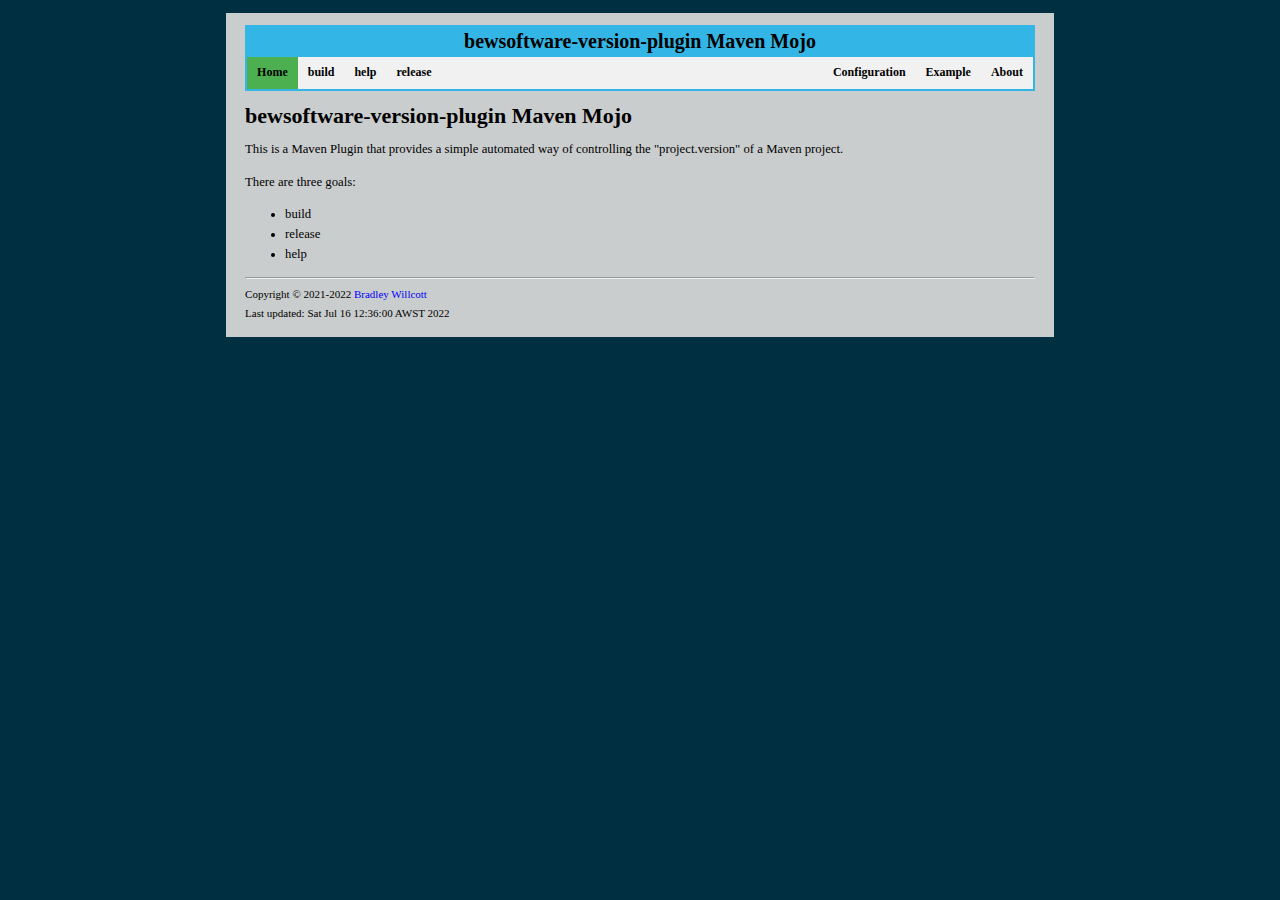
<file: docs/index.html>
<!DOCTYPE html>
<!--
Generated by 
version: 2.0.1
on Sat Jul 16 12:36:00 AWST 2022
-->
<html lang="en-us" id="top">
    <head>
        <title>bewsoftware-version-plugin Maven Mojo</title>
        <meta charset="UTF-8">
        <meta name="viewport" content="width=device-width, initial-scale=1.0">
        <base href="">
        <link rel="stylesheet" type="text/css" href="css/darkstyle_1.css">
        <link rel="stylesheet" type="text/css" href="css/navbar.css">
        <link rel="icon" type="image/png" href="etc/markdown16.png">
    </head>
    <body>
        <article>
            <header>
                <p>bewsoftware-version-plugin Maven Mojo</p>
                
<div id="navbar">
<ul>
<li class="active"><a href="#">Home</a></li>
<li><a href="Build.html">build</a></li>
<li><a href="Help.html">help</a></li>
<li><a href="Release.html">release</a></li>
<li class="right"><a href="About.html">About</a>
<ul>
<li><a href="LICENSE.html">License</a></li></ul></li>
<li class="right"><a href="Example.html">Example</a></li>
<li class="right"><a href="Configuration.html">Configuration</a></li>
</ul>

</div>

            </header>
            <h1>bewsoftware-version-plugin Maven Mojo</h1>

<p>This is a Maven Plugin that provides a simple automated way of controlling the 
"project.version" of a Maven project.</p>

<p>There are three goals:</p>

<ul>
<li>build</li>
<li>release</li>
<li>help</li>
</ul>

            <footer id="bottom">
                <hr>
                Copyright © 2021-2022 <a href="mailto:bw.opensource@yahoo.com">Bradley Willcott</a><br>
                Last updated: Sat Jul 16 12:36:00 AWST 2022
            </footer>
        </article>
    </body>
</html>
</file>
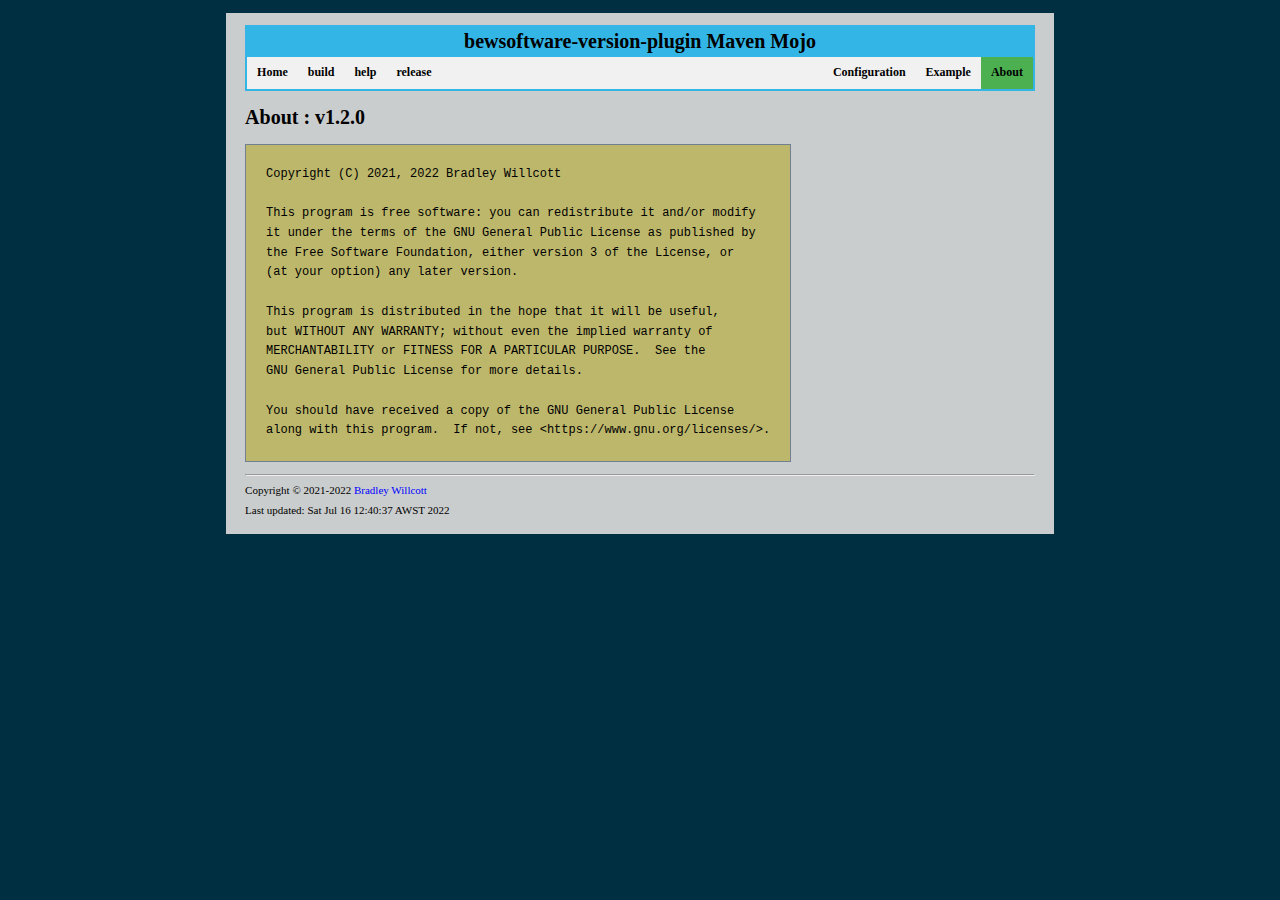
<file: docs/About.html>
<!DOCTYPE html>
<!--
Generated by 
version: 2.0.1
on Sat Jul 16 12:40:37 AWST 2022
-->
<html lang="en-us" id="top">
    <head>
        <title>bewsoftware-version-plugin Maven Mojo | About</title>
        <meta charset="UTF-8">
        <meta name="viewport" content="width=device-width, initial-scale=1.0">
        <base href="">
        <link rel="stylesheet" type="text/css" href="css/darkstyle_1.css">
        <link rel="stylesheet" type="text/css" href="css/navbar.css">
        <link rel="icon" type="image/png" href="etc/markdown16.png">
    </head>
    <body>
        <article>
            <header>
                <p>bewsoftware-version-plugin Maven Mojo</p>
                
<div id="navbar">
<ul>
<li><a href="index.html">Home</a></li>
<li><a href="Build.html">build</a></li>
<li><a href="Help.html">help</a></li>
<li><a href="Release.html">release</a></li>
<li class="right active"><a href="#">About</a>
<ul>
<li><a href="LICENSE.html">License</a></li></ul></li>
<li class="right"><a href="Example.html">Example</a></li>
<li class="right"><a href="Configuration.html">Configuration</a></li>
</ul>

</div>

            </header>
            <h2>About : v1.2.0</h2>

<pre>
    <code>
Copyright (C) 2021, 2022 Bradley Willcott

This program is free software: you can redistribute it and/or modify
it under the terms of the GNU General Public License as published by
the Free Software Foundation, either version 3 of the License, or
(at your option) any later version.

This program is distributed in the hope that it will be useful,
but WITHOUT ANY WARRANTY; without even the implied warranty of
MERCHANTABILITY or FITNESS FOR A PARTICULAR PURPOSE.  See the
GNU General Public License for more details.

You should have received a copy of the GNU General Public License
along with this program.  If not, see &lt;https://www.gnu.org/licenses/&gt;.
    </code>
</pre>

            <footer id="bottom">
                <hr>
                Copyright © 2021-2022 <a href="mailto:bw.opensource@yahoo.com">Bradley Willcott</a><br>
                Last updated: Sat Jul 16 12:40:37 AWST 2022
            </footer>
        </article>
    </body>
</html>
</file>
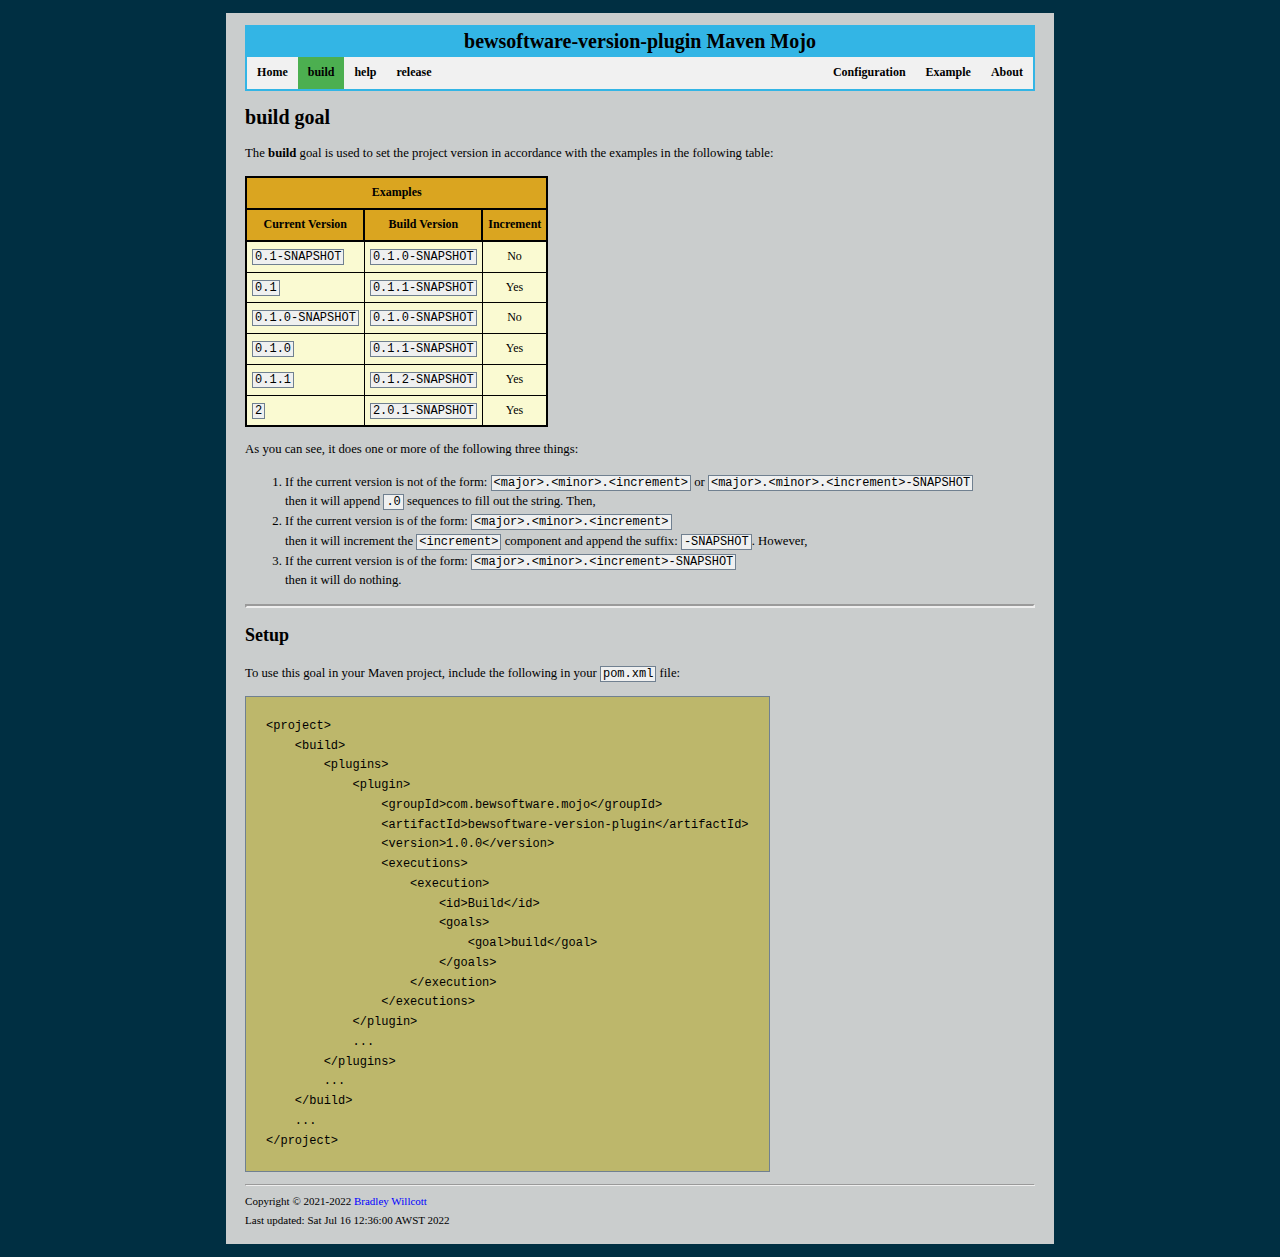
<file: docs/Build.html>
<!DOCTYPE html>
<!--
Generated by 
version: 2.0.1
on Sat Jul 16 12:36:00 AWST 2022
-->
<html lang="en-us" id="top">
    <head>
        <title>bewsoftware-version-plugin Maven Mojo | build</title>
        <meta charset="UTF-8">
        <meta name="viewport" content="width=device-width, initial-scale=1.0">
        <base href="">
        <link rel="stylesheet" type="text/css" href="css/darkstyle_1.css">
        <link rel="stylesheet" type="text/css" href="css/navbar.css">
        <link rel="icon" type="image/png" href="etc/markdown16.png">
    </head>
    <body>
        <article>
            <header>
                <p>bewsoftware-version-plugin Maven Mojo</p>
                
<div id="navbar">
<ul>
<li><a href="index.html">Home</a></li>
<li class="active"><a href="#">build</a></li>
<li><a href="Help.html">help</a></li>
<li><a href="Release.html">release</a></li>
<li class="right"><a href="About.html">About</a>
<ul>
<li><a href="LICENSE.html">License</a></li></ul></li>
<li class="right"><a href="Example.html">Example</a></li>
<li class="right"><a href="Configuration.html">Configuration</a></li>
</ul>

</div>

            </header>
            <h2>build goal</h2>

<p>The <strong>build</strong> goal is used to set the project version in accordance with the examples
in the following table:</p>

<table style="border: 2px solid black;border-collapse: collapse;padding: 5px">
  <caption style="border-left: 2px solid black;border-top: 2px solid black;border-right: 2px solid black;padding: 5px">
<strong>Examples</strong>
  </caption>
  <thead>
    <tr>
      <th style="border: 2px solid black;padding: 5px;">
Current Version
      </th>
      <th style="border: 2px solid black;padding: 5px;">
Build Version
      </th>
      <th style="border: 2px solid black;padding: 5px;text-align: center">
Increment
      </th>
    </tr>
  </thead>
  <tbody>
    <tr>
      <td style="border: 1px solid black;padding: 5px;">
<code>0.1-SNAPSHOT</code>
      </td>
      <td style="border: 1px solid black;padding: 5px;">
<code>0.1.0-SNAPSHOT</code>
      </td>
      <td style="border: 1px solid black;padding: 5px;text-align: center">
No
      </td>
    </tr>
    <tr>
      <td style="border: 1px solid black;padding: 5px;">
<code>0.1</code>
      </td>
      <td style="border: 1px solid black;padding: 5px;">
<code>0.1.1-SNAPSHOT</code>
      </td>
      <td style="border: 1px solid black;padding: 5px;text-align: center">
Yes
      </td>
    </tr>
    <tr>
      <td style="border: 1px solid black;padding: 5px;">
<code>0.1.0-SNAPSHOT</code>
      </td>
      <td style="border: 1px solid black;padding: 5px;">
<code>0.1.0-SNAPSHOT</code>
      </td>
      <td style="border: 1px solid black;padding: 5px;text-align: center">
No
      </td>
    </tr>
    <tr>
      <td style="border: 1px solid black;padding: 5px;">
<code>0.1.0</code>
      </td>
      <td style="border: 1px solid black;padding: 5px;">
<code>0.1.1-SNAPSHOT</code>
      </td>
      <td style="border: 1px solid black;padding: 5px;text-align: center">
Yes
      </td>
    </tr>
    <tr>
      <td style="border: 1px solid black;padding: 5px;">
<code>0.1.1</code>
      </td>
      <td style="border: 1px solid black;padding: 5px;">
<code>0.1.2-SNAPSHOT</code>
      </td>
      <td style="border: 1px solid black;padding: 5px;text-align: center">
Yes
      </td>
    </tr>
    <tr>
      <td style="border: 1px solid black;padding: 5px;">
<code>2</code>
      </td>
      <td style="border: 1px solid black;padding: 5px;">
<code>2.0.1-SNAPSHOT</code>
      </td>
      <td style="border: 1px solid black;padding: 5px;text-align: center">
Yes
      </td>
    </tr>
  </tbody>
</table>


<p>As you can see, it does one or more of the following three things:</p>

<ol>
<li>If the current version is not of the form: <code>&lt;major&gt;.&lt;minor&gt;.&lt;increment&gt;</code> or
<code>&lt;major&gt;.&lt;minor&gt;.&lt;increment&gt;-SNAPSHOT</code> <br>
then it will append <code>.0</code> sequences to fill out the string.  Then,</li>
<li>If the current version is of the form: <code>&lt;major&gt;.&lt;minor&gt;.&lt;increment&gt;</code> <br>
then it will increment the <code>&lt;increment&gt;</code> component and append the suffix: 
<code>-SNAPSHOT</code>.  However,</li>
<li>If the current version is of the form: <code>&lt;major&gt;.&lt;minor&gt;.&lt;increment&gt;-SNAPSHOT</code> <br>
then it will do nothing.</li>
</ol>

<hr class="thick">

<h3>Setup</h3>

<p>To use this goal in your Maven project, include the following in your <code>pom.xml</code> file:</p>

<pre>
    <code>
&lt;project&gt;
    &lt;build&gt;
        &lt;plugins&gt;
            &lt;plugin&gt;                    
                &lt;groupId&gt;com.bewsoftware.mojo&lt;/groupId&gt;
                &lt;artifactId&gt;bewsoftware-version-plugin&lt;/artifactId&gt;
                &lt;version&gt;1.0.0&lt;/version&gt;
                &lt;executions&gt;
                    &lt;execution&gt;
                        &lt;id&gt;Build&lt;/id&gt;
                        &lt;goals&gt;
                            &lt;goal&gt;build&lt;/goal&gt;
                        &lt;/goals&gt;
                    &lt;/execution&gt;
                &lt;/executions&gt;
            &lt;/plugin&gt;
            ...
        &lt;/plugins&gt;
        ...
    &lt;/build&gt;
    ...
&lt;/project&gt;
    </code>
</pre>

            <footer id="bottom">
                <hr>
                Copyright © 2021-2022 <a href="mailto:bw.opensource@yahoo.com">Bradley Willcott</a><br>
                Last updated: Sat Jul 16 12:36:00 AWST 2022
            </footer>
        </article>
    </body>
</html>
</file>
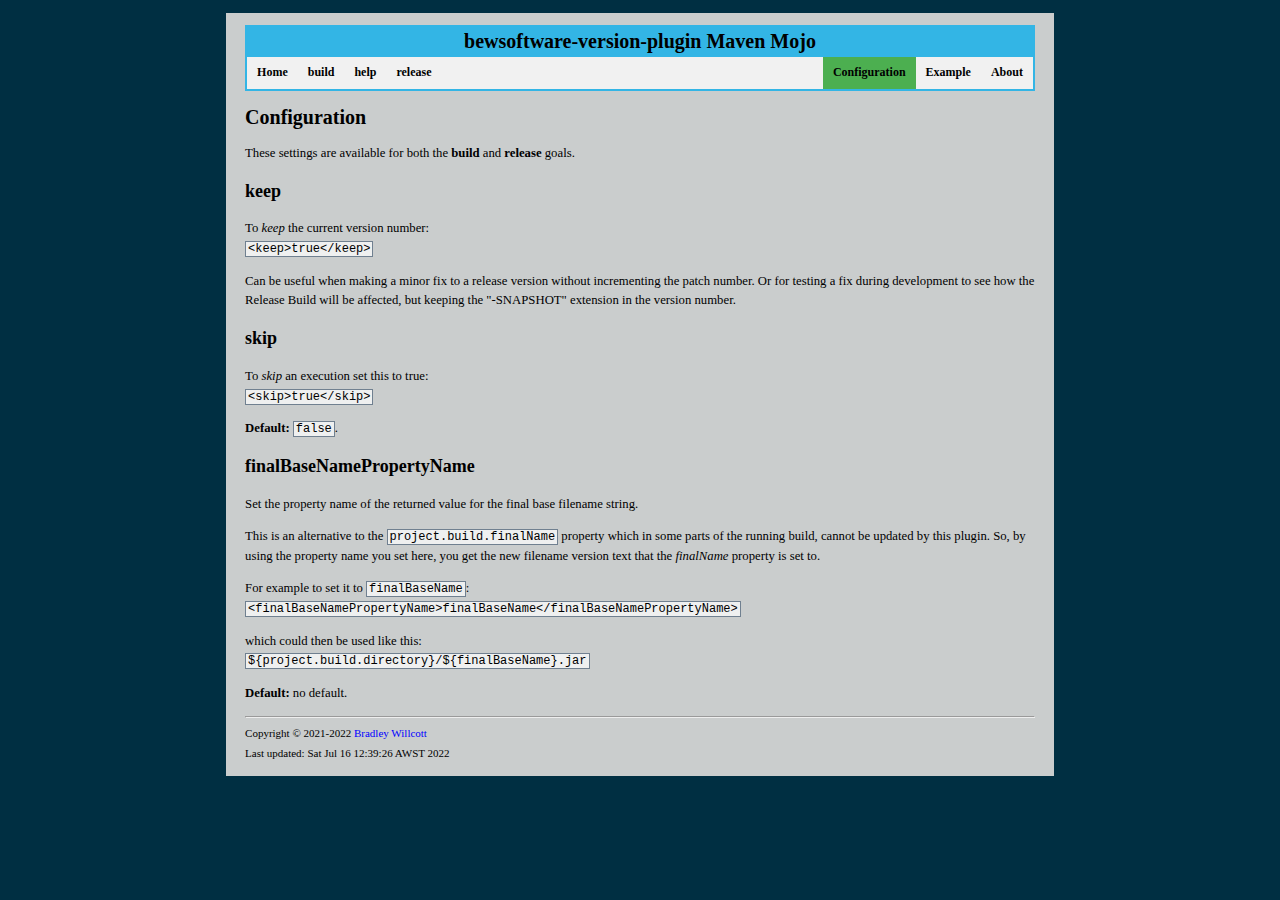
<file: docs/Configuration.html>
<!DOCTYPE html>
<!--
Generated by 
version: 2.0.1
on Sat Jul 16 12:39:26 AWST 2022
-->
<html lang="en-us" id="top">
    <head>
        <title>bewsoftware-version-plugin Maven Mojo | Configuration</title>
        <meta charset="UTF-8">
        <meta name="viewport" content="width=device-width, initial-scale=1.0">
        <base href="">
        <link rel="stylesheet" type="text/css" href="css/darkstyle_1.css">
        <link rel="stylesheet" type="text/css" href="css/navbar.css">
        <link rel="icon" type="image/png" href="etc/markdown16.png">
    </head>
    <body>
        <article>
            <header>
                <p>bewsoftware-version-plugin Maven Mojo</p>
                
<div id="navbar">
<ul>
<li><a href="index.html">Home</a></li>
<li><a href="Build.html">build</a></li>
<li><a href="Help.html">help</a></li>
<li><a href="Release.html">release</a></li>
<li class="right"><a href="About.html">About</a>
<ul>
<li><a href="LICENSE.html">License</a></li></ul></li>
<li class="right"><a href="Example.html">Example</a></li>
<li class="right active"><a href="#">Configuration</a></li>
</ul>

</div>

            </header>
            <h2>Configuration</h2>

<p>These settings are available for both the <strong>build</strong> and <strong>release</strong> goals.</p>

<h3>keep</h3>

<p>To <i>keep</i> the current version number: <br>
<code>&lt;keep&gt;true&lt;/keep&gt;</code></p>

<p>Can be useful when making a minor fix to a release version without incrementing
the patch number. Or for testing a fix during development to see how the
Release Build will be affected, but keeping the "-SNAPSHOT" extension in
the version number.</p>

<h3>skip</h3>

<p>To <i>skip</i> an execution set this to true: <br>
<code>&lt;skip&gt;true&lt;/skip&gt;</code></p>

<p><strong>Default:</strong> <code>false</code>.</p>

<h3>finalBaseNamePropertyName</h3>

<p>Set the property name of the returned value for the final base filename string.</p>

<p>This is an alternative to the <code>project.build.finalName</code> property which in some 
parts of the running build, cannot be updated by this plugin.  So, by using the 
property name you set here, you get the new filename version text that the 
<i>finalName</i> property is set to.</p>

<p>For example to set it to <code>finalBaseName</code>: <br>
<code>&lt;finalBaseNamePropertyName&gt;finalBaseName&lt;/finalBaseNamePropertyName&gt;</code></p>

<p>which could then be used like this: <br>
<code>${project.build.directory}/${finalBaseName}.jar</code></p>

<p><strong>Default:</strong> no default.</p>

            <footer id="bottom">
                <hr>
                Copyright © 2021-2022 <a href="mailto:bw.opensource@yahoo.com">Bradley Willcott</a><br>
                Last updated: Sat Jul 16 12:39:26 AWST 2022
            </footer>
        </article>
    </body>
</html>
</file>
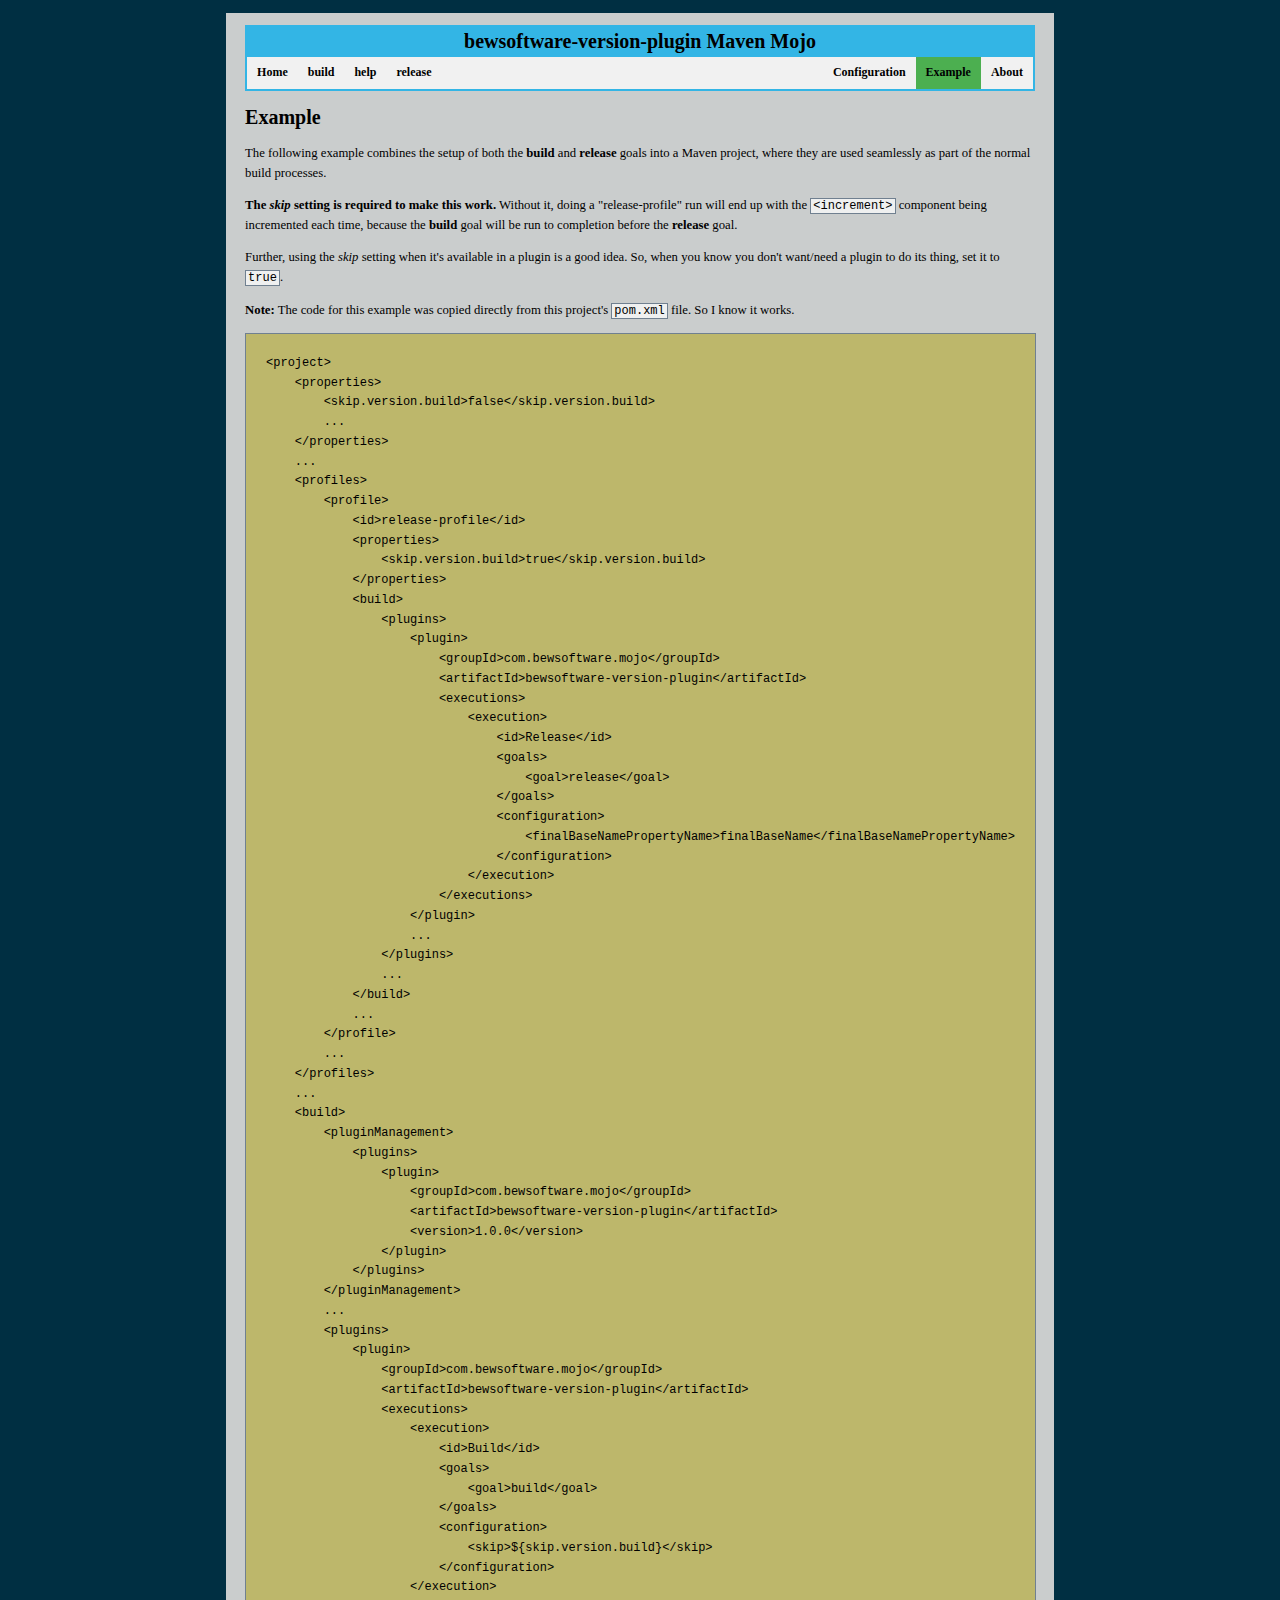
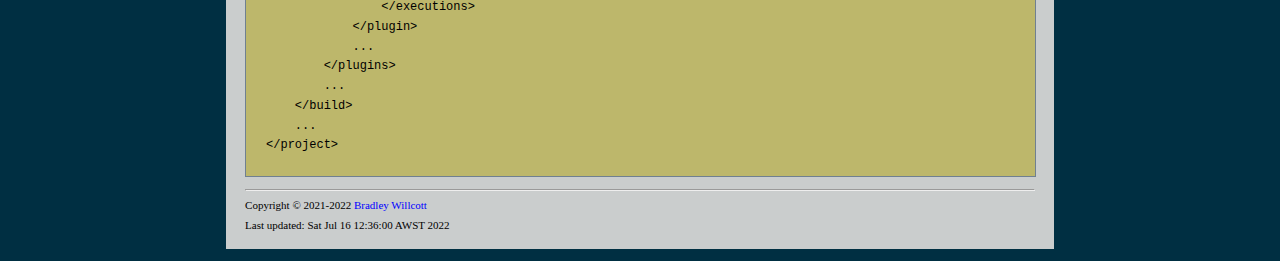
<file: docs/Example.html>
<!DOCTYPE html>
<!--
Generated by 
version: 2.0.1
on Sat Jul 16 12:36:00 AWST 2022
-->
<html lang="en-us" id="top">
    <head>
        <title>bewsoftware-version-plugin Maven Mojo | Example</title>
        <meta charset="UTF-8">
        <meta name="viewport" content="width=device-width, initial-scale=1.0">
        <base href="">
        <link rel="stylesheet" type="text/css" href="css/darkstyle_1.css">
        <link rel="stylesheet" type="text/css" href="css/navbar.css">
        <link rel="icon" type="image/png" href="etc/markdown16.png">
    </head>
    <body>
        <article>
            <header>
                <p>bewsoftware-version-plugin Maven Mojo</p>
                
<div id="navbar">
<ul>
<li><a href="index.html">Home</a></li>
<li><a href="Build.html">build</a></li>
<li><a href="Help.html">help</a></li>
<li><a href="Release.html">release</a></li>
<li class="right"><a href="About.html">About</a>
<ul>
<li><a href="LICENSE.html">License</a></li></ul></li>
<li class="right active"><a href="#">Example</a></li>
<li class="right"><a href="Configuration.html">Configuration</a></li>
</ul>

</div>

            </header>
            <h2>Example</h2>

<p>The following example combines the setup of both the <strong>build</strong> and <strong>release</strong> goals
into a Maven project, where they are used seamlessly as part of the normal build processes.</p>

<p><strong>The <i>skip</i> setting is required to make this work.</strong>  Without it, doing a "release-profile"
run will end up with the <code>&lt;increment&gt;</code> component being incremented each time,
because the <strong>build</strong> goal will be run to completion before the <strong>release</strong> goal.</p>

<p>Further, using the <i>skip</i> setting when it's available in a plugin is a good idea.
So, when you know you don't want/need a plugin to do its thing, set it to <code>true</code>.</p>

<p><strong>Note:</strong> The code for this example was copied directly from this project's <code>pom.xml</code> 
file.  So I know it works.</p>

<pre>
    <code>
&lt;project&gt;
    &lt;properties&gt;
        &lt;skip.version.build&gt;false&lt;/skip.version.build&gt;
        ...
    &lt;/properties&gt;
    ...
    &lt;profiles&gt;
        &lt;profile&gt;
            &lt;id&gt;release-profile&lt;/id&gt;
            &lt;properties&gt;
                &lt;skip.version.build&gt;true&lt;/skip.version.build&gt;
            &lt;/properties&gt;
            &lt;build&gt;
                &lt;plugins&gt;                        
                    &lt;plugin&gt;                    
                        &lt;groupId&gt;com.bewsoftware.mojo&lt;/groupId&gt;
                        &lt;artifactId&gt;bewsoftware-version-plugin&lt;/artifactId&gt;
                        &lt;executions&gt;
                            &lt;execution&gt;
                                &lt;id&gt;Release&lt;/id&gt;
                                &lt;goals&gt;
                                    &lt;goal&gt;release&lt;/goal&gt;
                                &lt;/goals&gt;
                                &lt;configuration&gt;
                                    &lt;finalBaseNamePropertyName&gt;finalBaseName&lt;/finalBaseNamePropertyName&gt;
                                &lt;/configuration&gt;
                            &lt;/execution&gt;
                        &lt;/executions&gt;
                    &lt;/plugin&gt;
                    ...
                &lt;/plugins&gt;
                ...
            &lt;/build&gt;
            ...
        &lt;/profile&gt;
        ...
    &lt;/profiles&gt;
    ...
    &lt;build&gt;
        &lt;pluginManagement&gt;
            &lt;plugins&gt;                 
                &lt;plugin&gt;
                    &lt;groupId&gt;com.bewsoftware.mojo&lt;/groupId&gt;
                    &lt;artifactId&gt;bewsoftware-version-plugin&lt;/artifactId&gt;
                    &lt;version&gt;1.0.0&lt;/version&gt;
                &lt;/plugin&gt;
            &lt;/plugins&gt;                 
        &lt;/pluginManagement&gt;
        ...
        &lt;plugins&gt;
            &lt;plugin&gt;                    
                &lt;groupId&gt;com.bewsoftware.mojo&lt;/groupId&gt;
                &lt;artifactId&gt;bewsoftware-version-plugin&lt;/artifactId&gt;
                &lt;executions&gt;
                    &lt;execution&gt;
                        &lt;id&gt;Build&lt;/id&gt;
                        &lt;goals&gt;
                            &lt;goal&gt;build&lt;/goal&gt;
                        &lt;/goals&gt;
                        &lt;configuration&gt;
                            &lt;skip&gt;${skip.version.build}&lt;/skip&gt;
                        &lt;/configuration&gt;
                    &lt;/execution&gt;
                &lt;/executions&gt;
            &lt;/plugin&gt;
            ...
        &lt;/plugins&gt;
        ...
    &lt;/build&gt;
    ...
&lt;/project&gt;
    </code>
</pre>

            <footer id="bottom">
                <hr>
                Copyright © 2021-2022 <a href="mailto:bw.opensource@yahoo.com">Bradley Willcott</a><br>
                Last updated: Sat Jul 16 12:36:00 AWST 2022
            </footer>
        </article>
    </body>
</html>
</file>
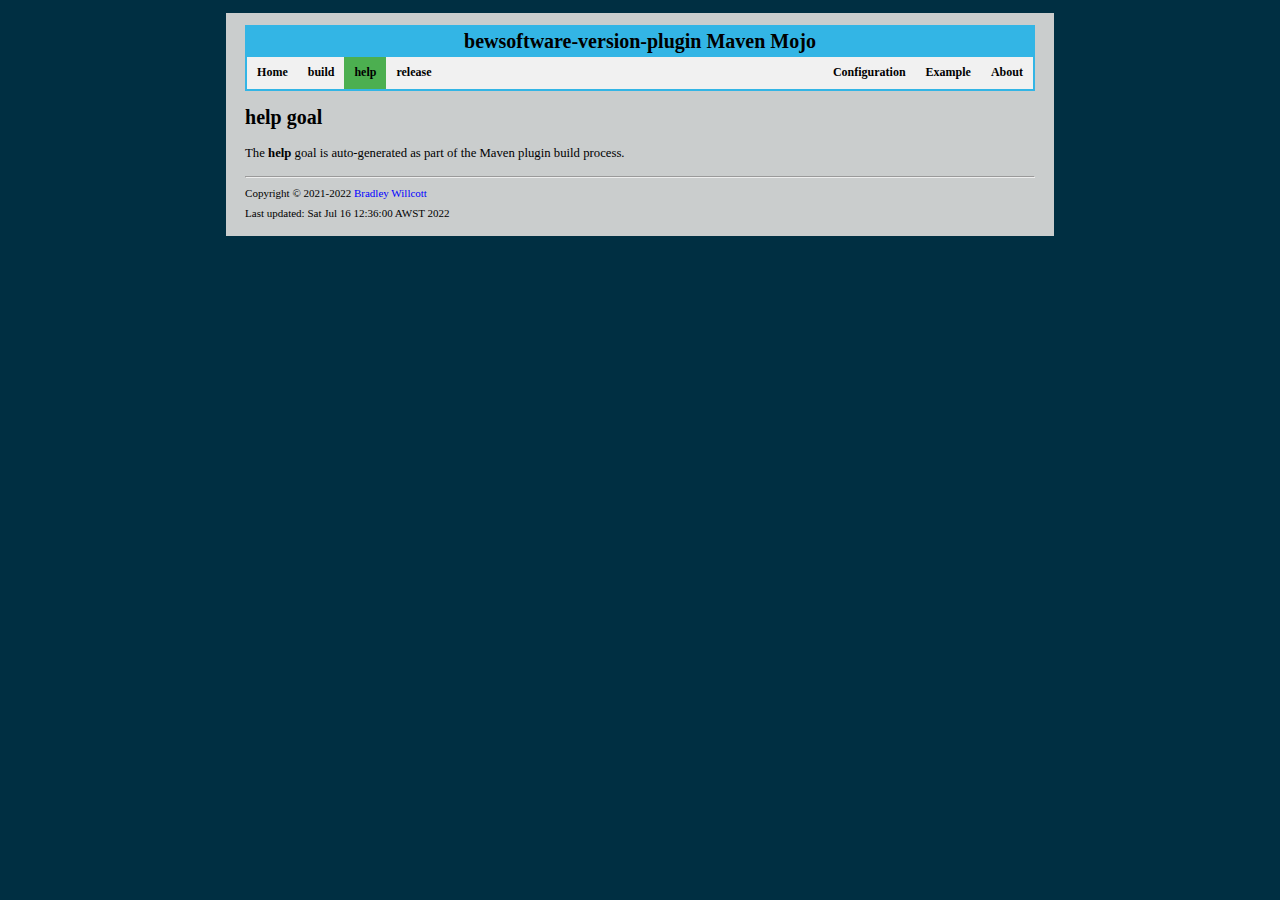
<file: docs/Help.html>
<!DOCTYPE html>
<!--
Generated by 
version: 2.0.1
on Sat Jul 16 12:36:00 AWST 2022
-->
<html lang="en-us" id="top">
    <head>
        <title>bewsoftware-version-plugin Maven Mojo | help</title>
        <meta charset="UTF-8">
        <meta name="viewport" content="width=device-width, initial-scale=1.0">
        <base href="">
        <link rel="stylesheet" type="text/css" href="css/darkstyle_1.css">
        <link rel="stylesheet" type="text/css" href="css/navbar.css">
        <link rel="icon" type="image/png" href="etc/markdown16.png">
    </head>
    <body>
        <article>
            <header>
                <p>bewsoftware-version-plugin Maven Mojo</p>
                
<div id="navbar">
<ul>
<li><a href="index.html">Home</a></li>
<li><a href="Build.html">build</a></li>
<li class="active"><a href="#">help</a></li>
<li><a href="Release.html">release</a></li>
<li class="right"><a href="About.html">About</a>
<ul>
<li><a href="LICENSE.html">License</a></li></ul></li>
<li class="right"><a href="Example.html">Example</a></li>
<li class="right"><a href="Configuration.html">Configuration</a></li>
</ul>

</div>

            </header>
            <h2>help goal</h2>

<p>The <strong>help</strong> goal is auto-generated as part of the Maven plugin build process.</p>

            <footer id="bottom">
                <hr>
                Copyright © 2021-2022 <a href="mailto:bw.opensource@yahoo.com">Bradley Willcott</a><br>
                Last updated: Sat Jul 16 12:36:00 AWST 2022
            </footer>
        </article>
    </body>
</html>
</file>
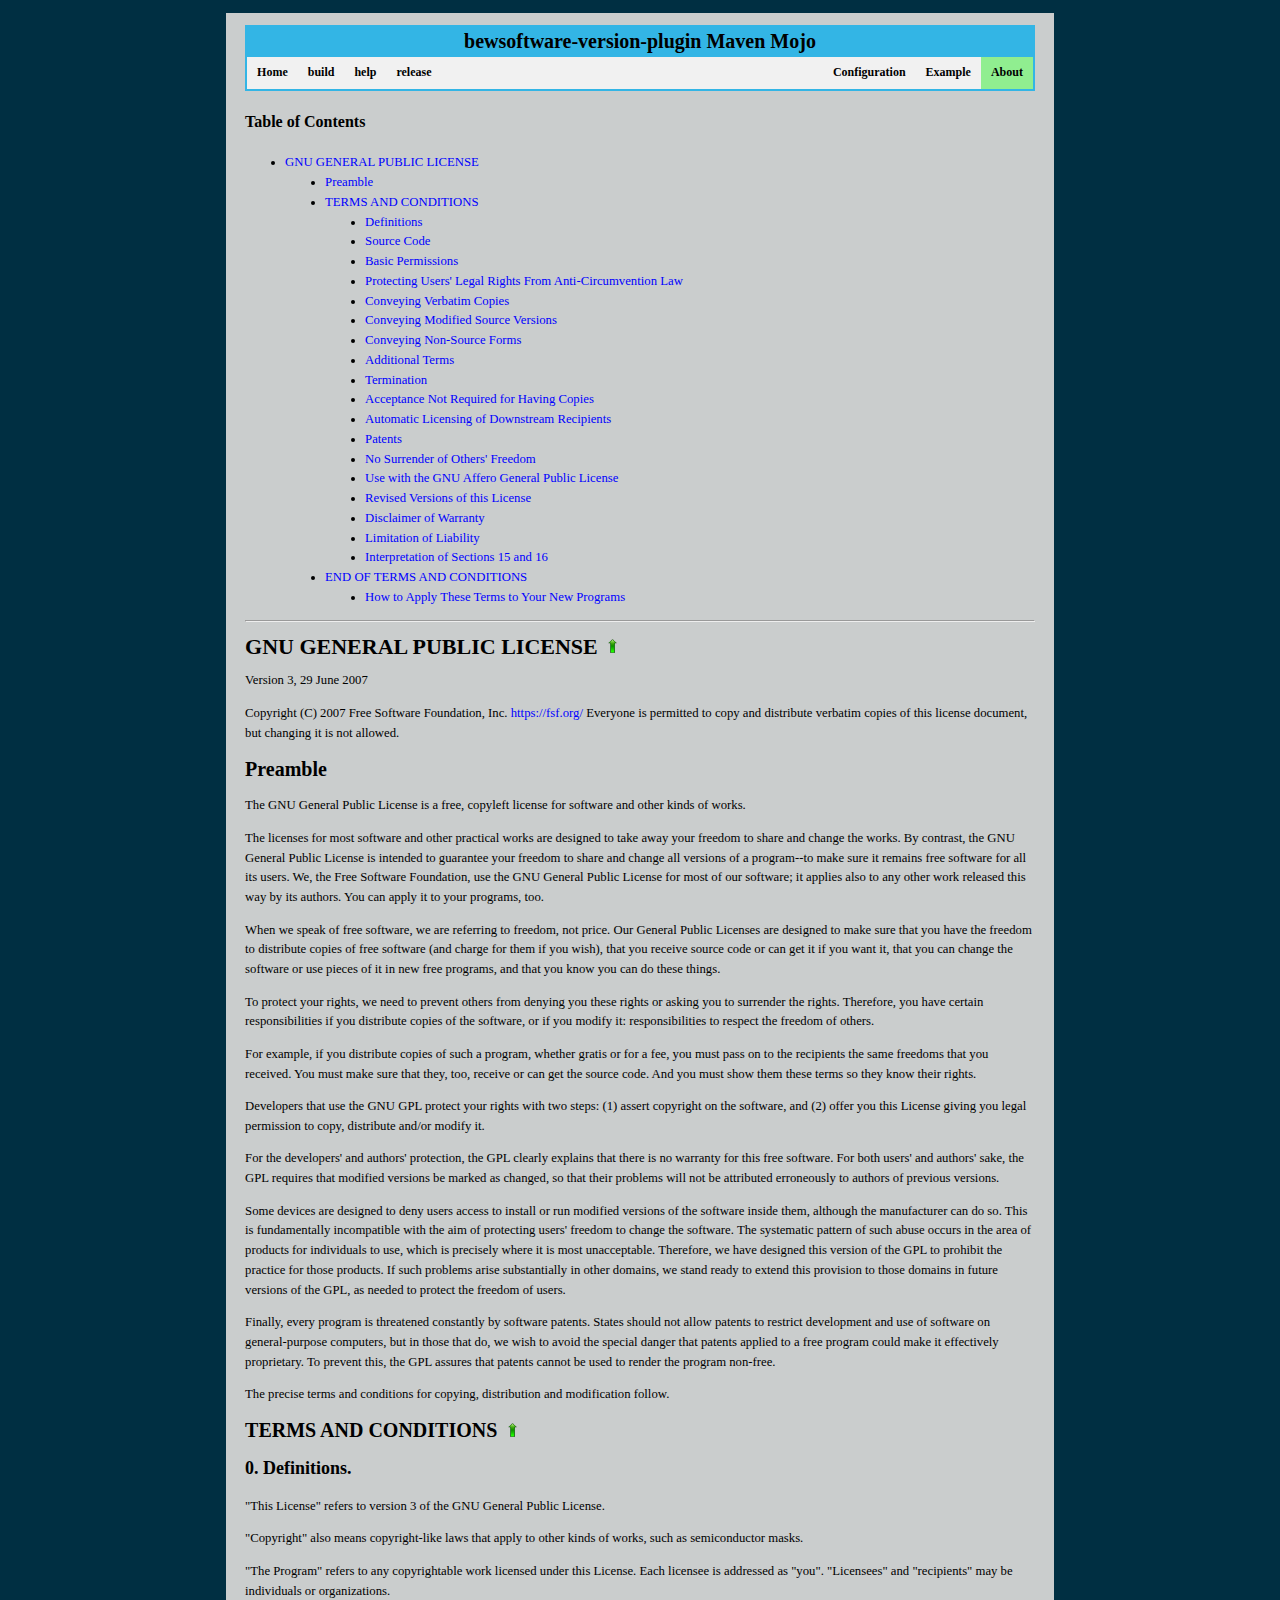
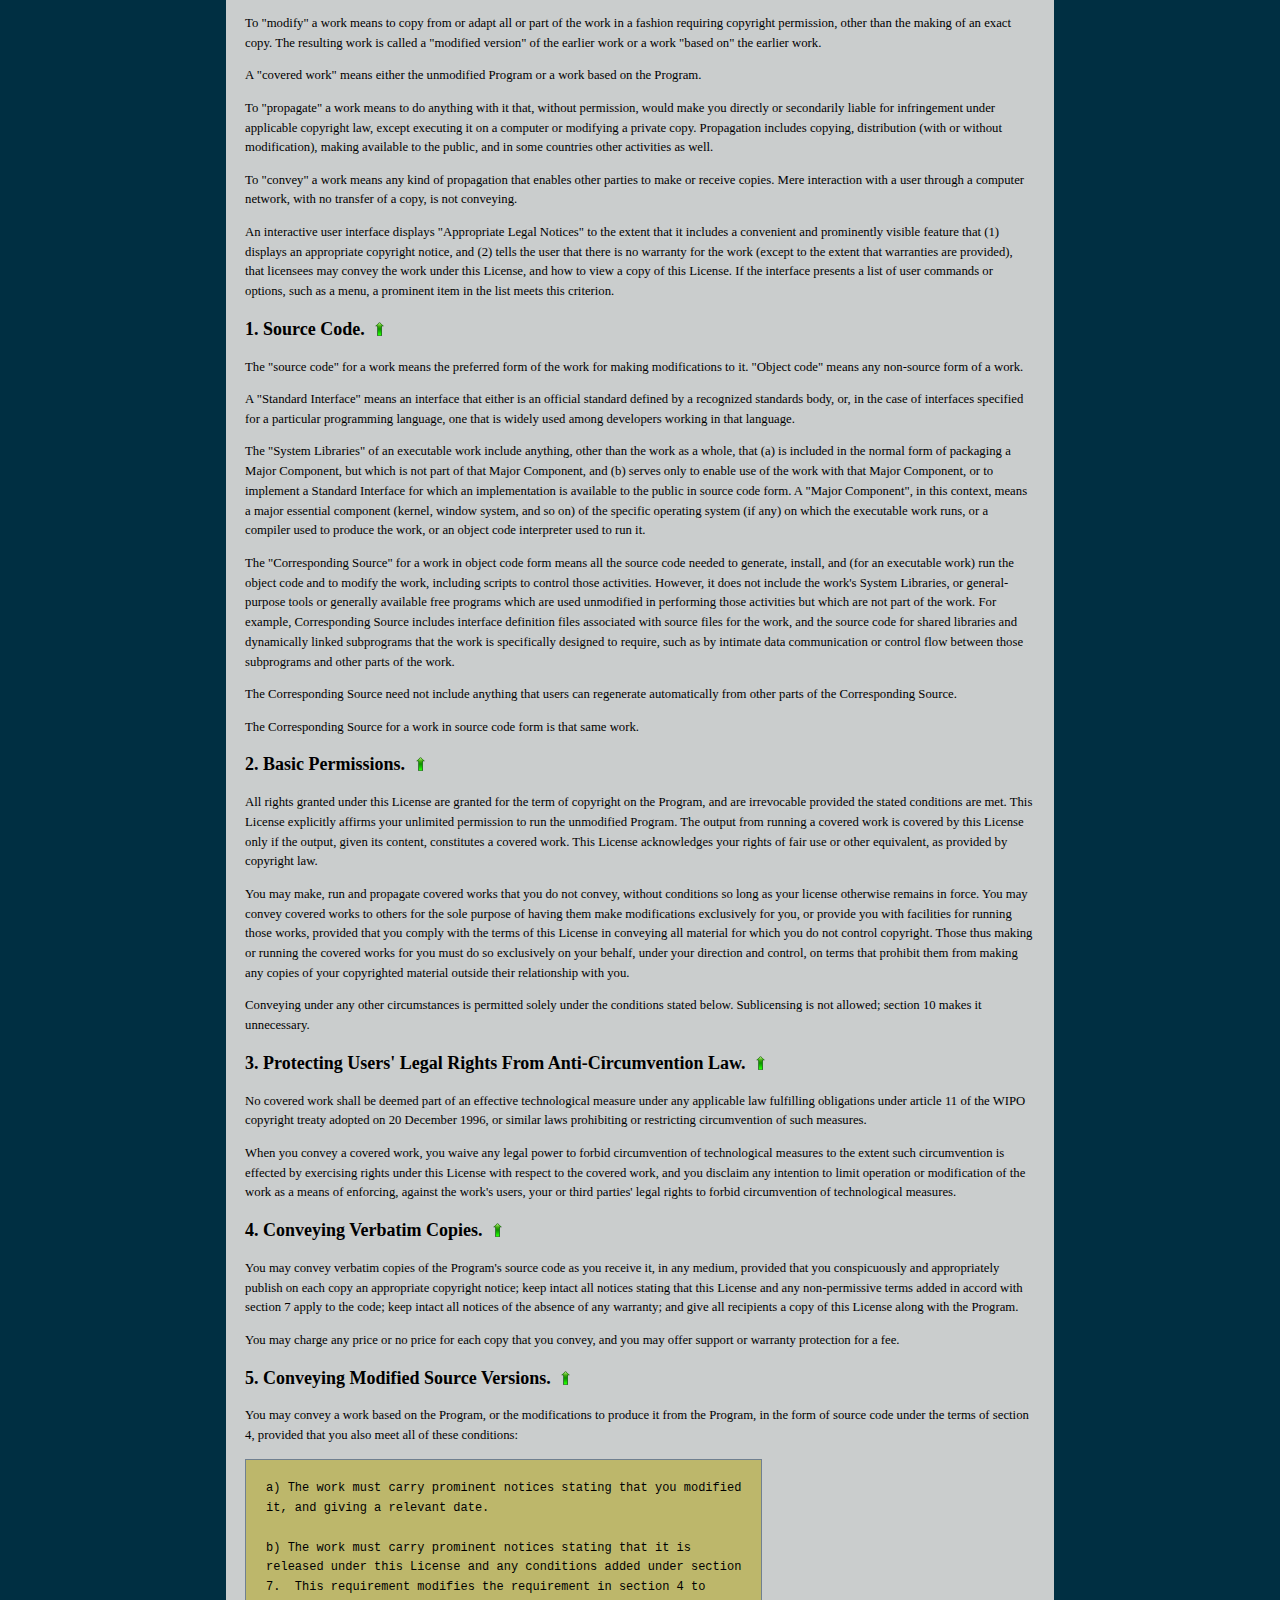
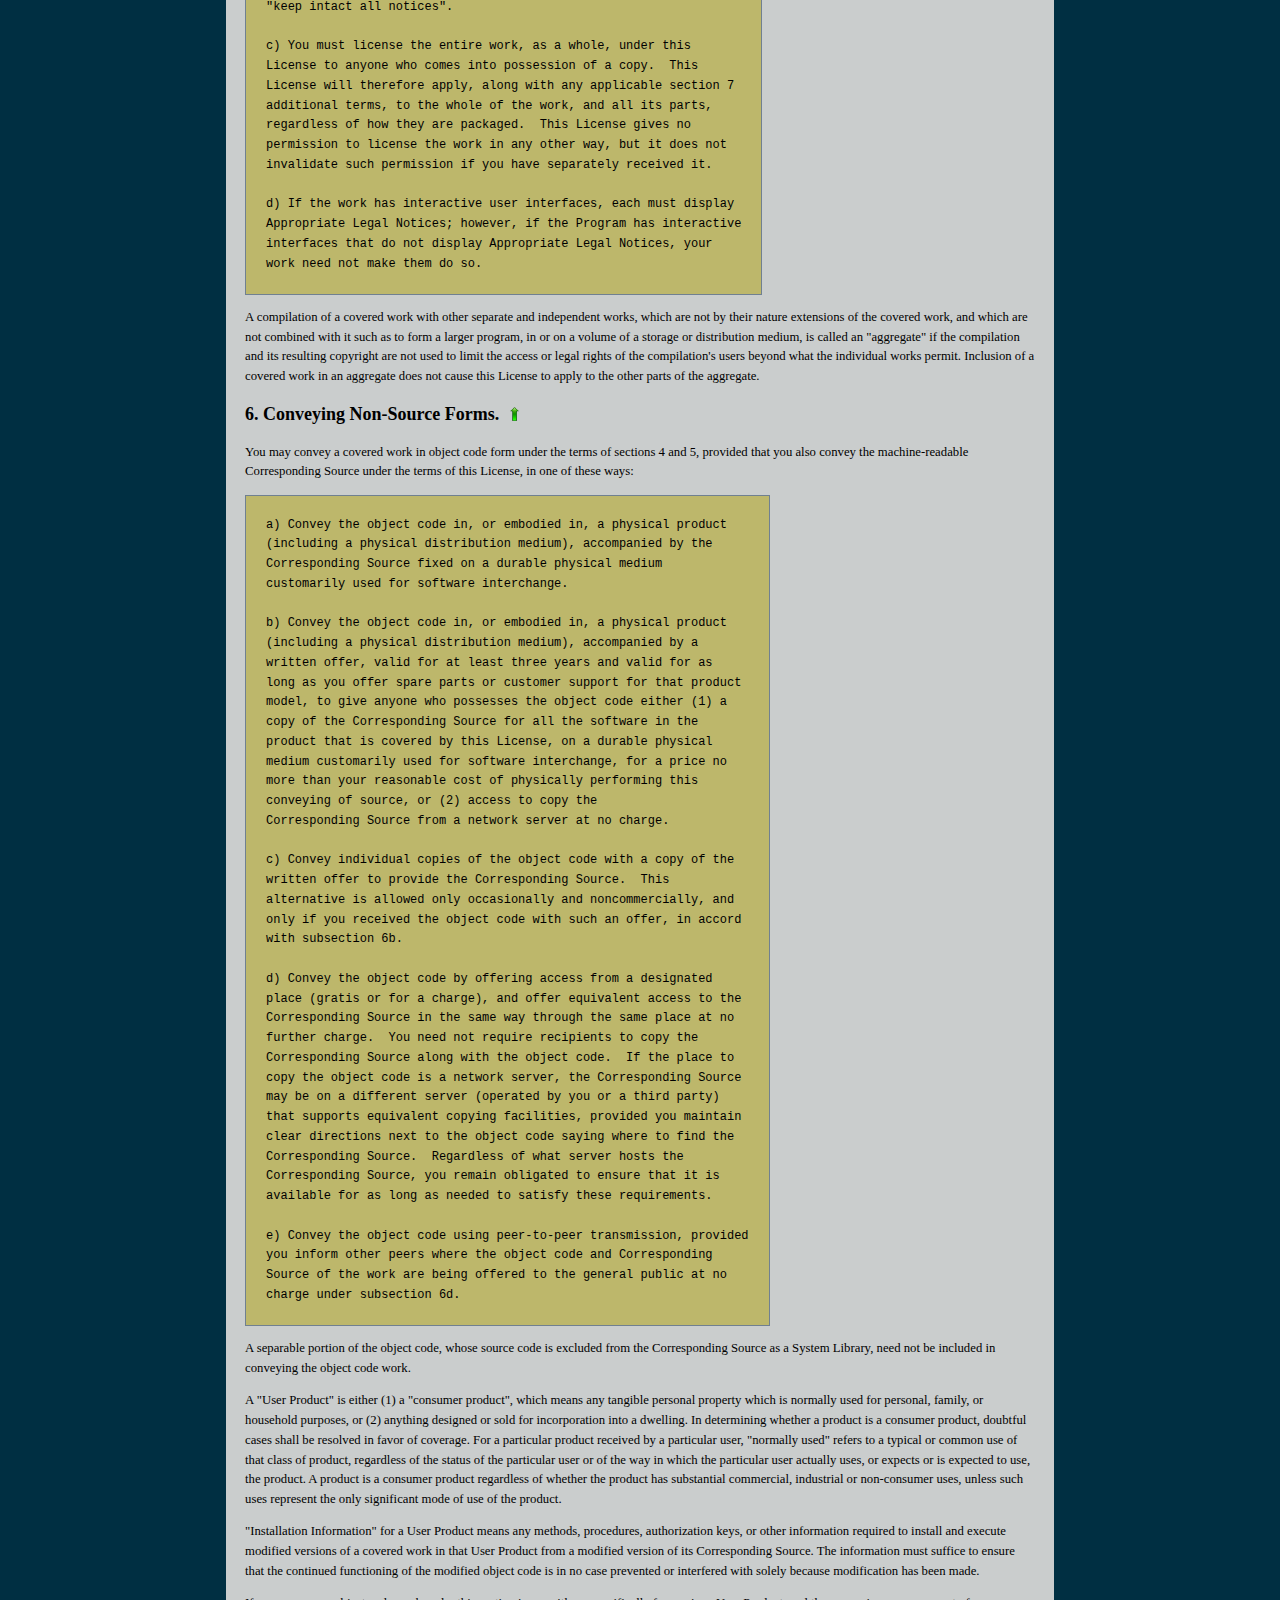
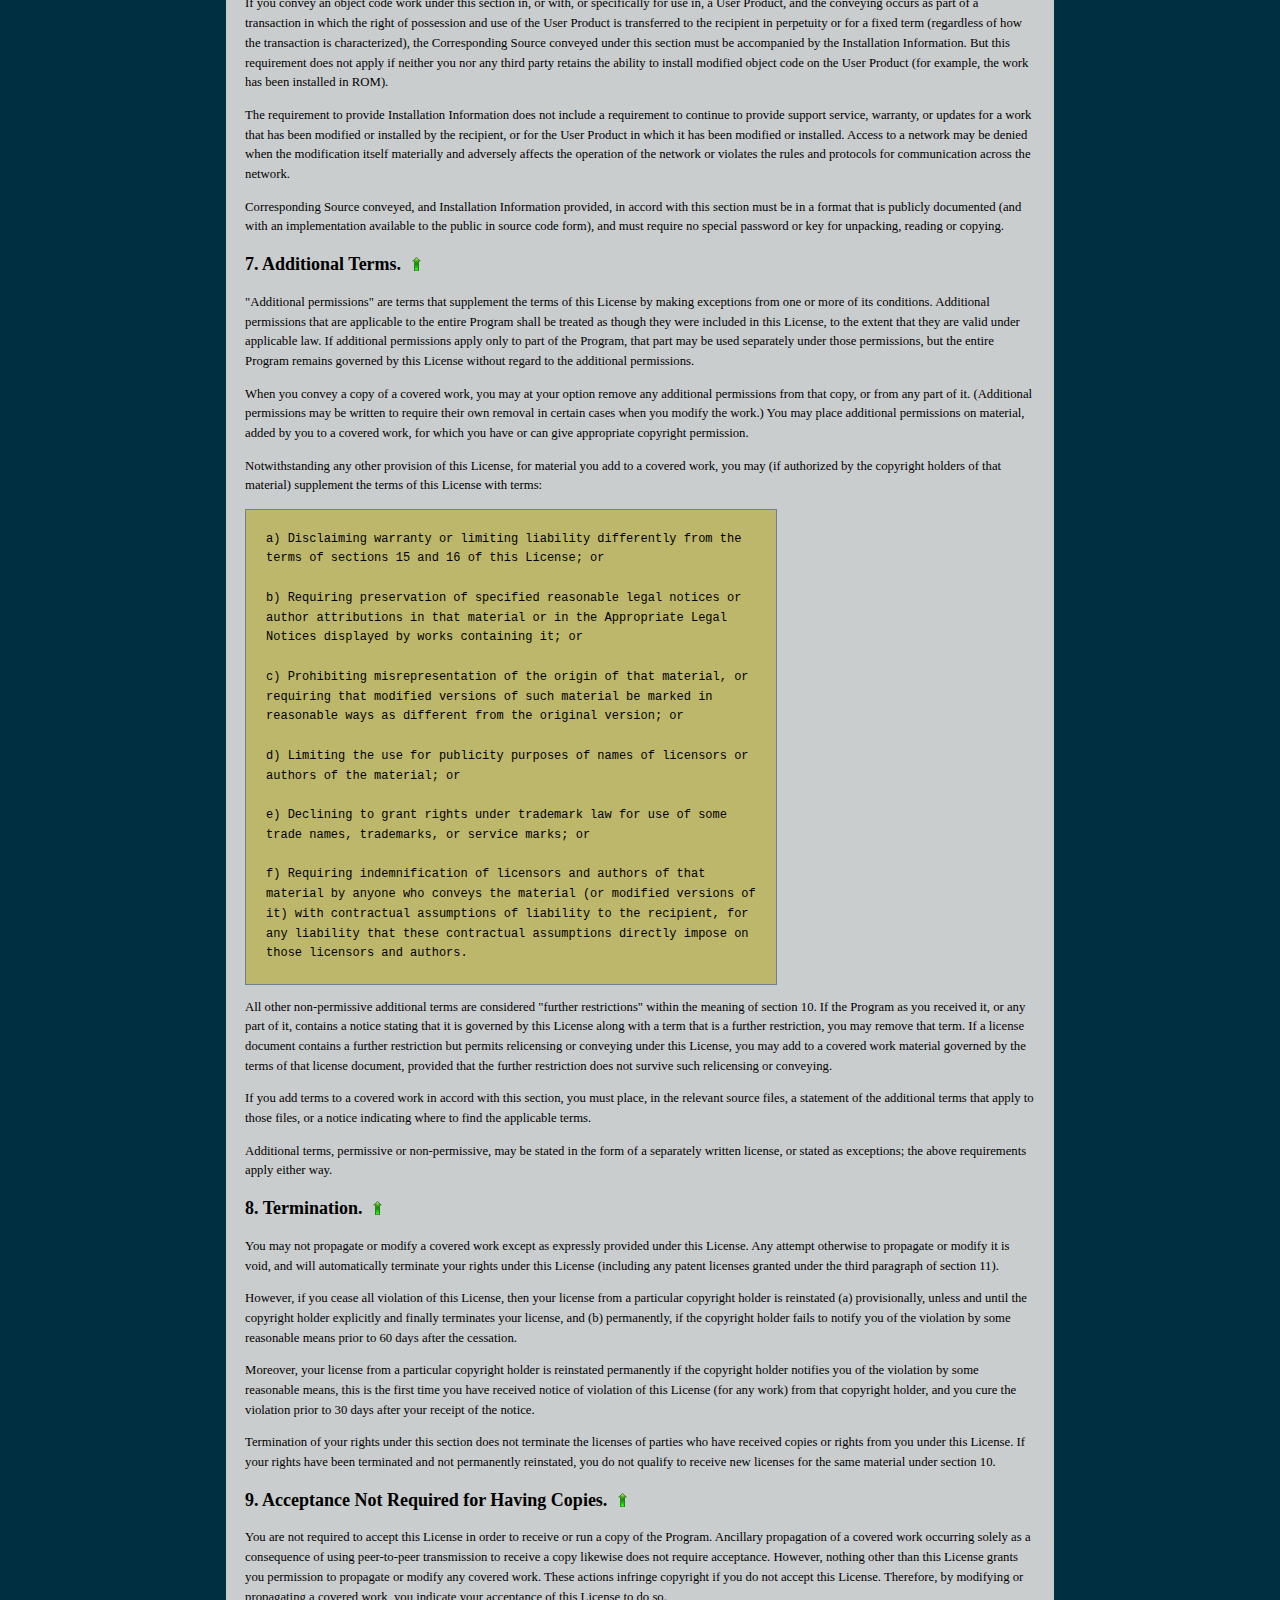
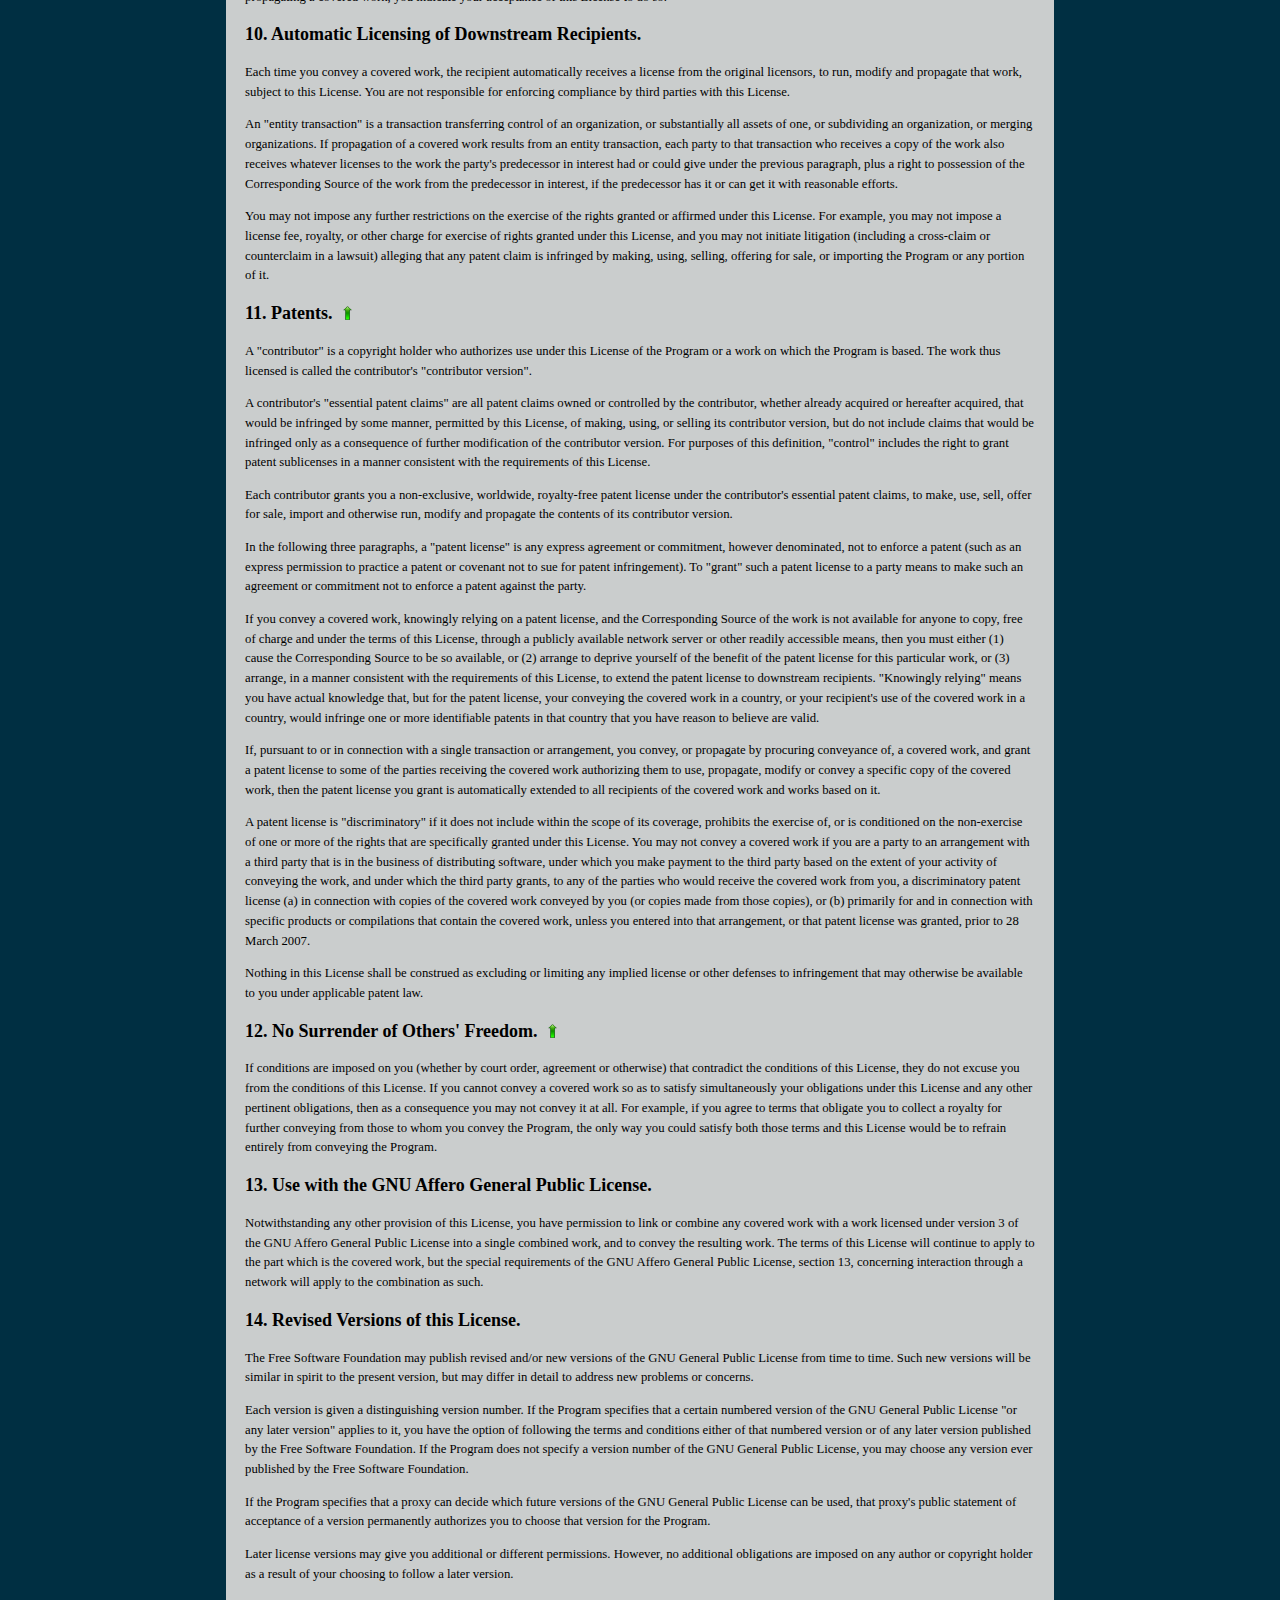
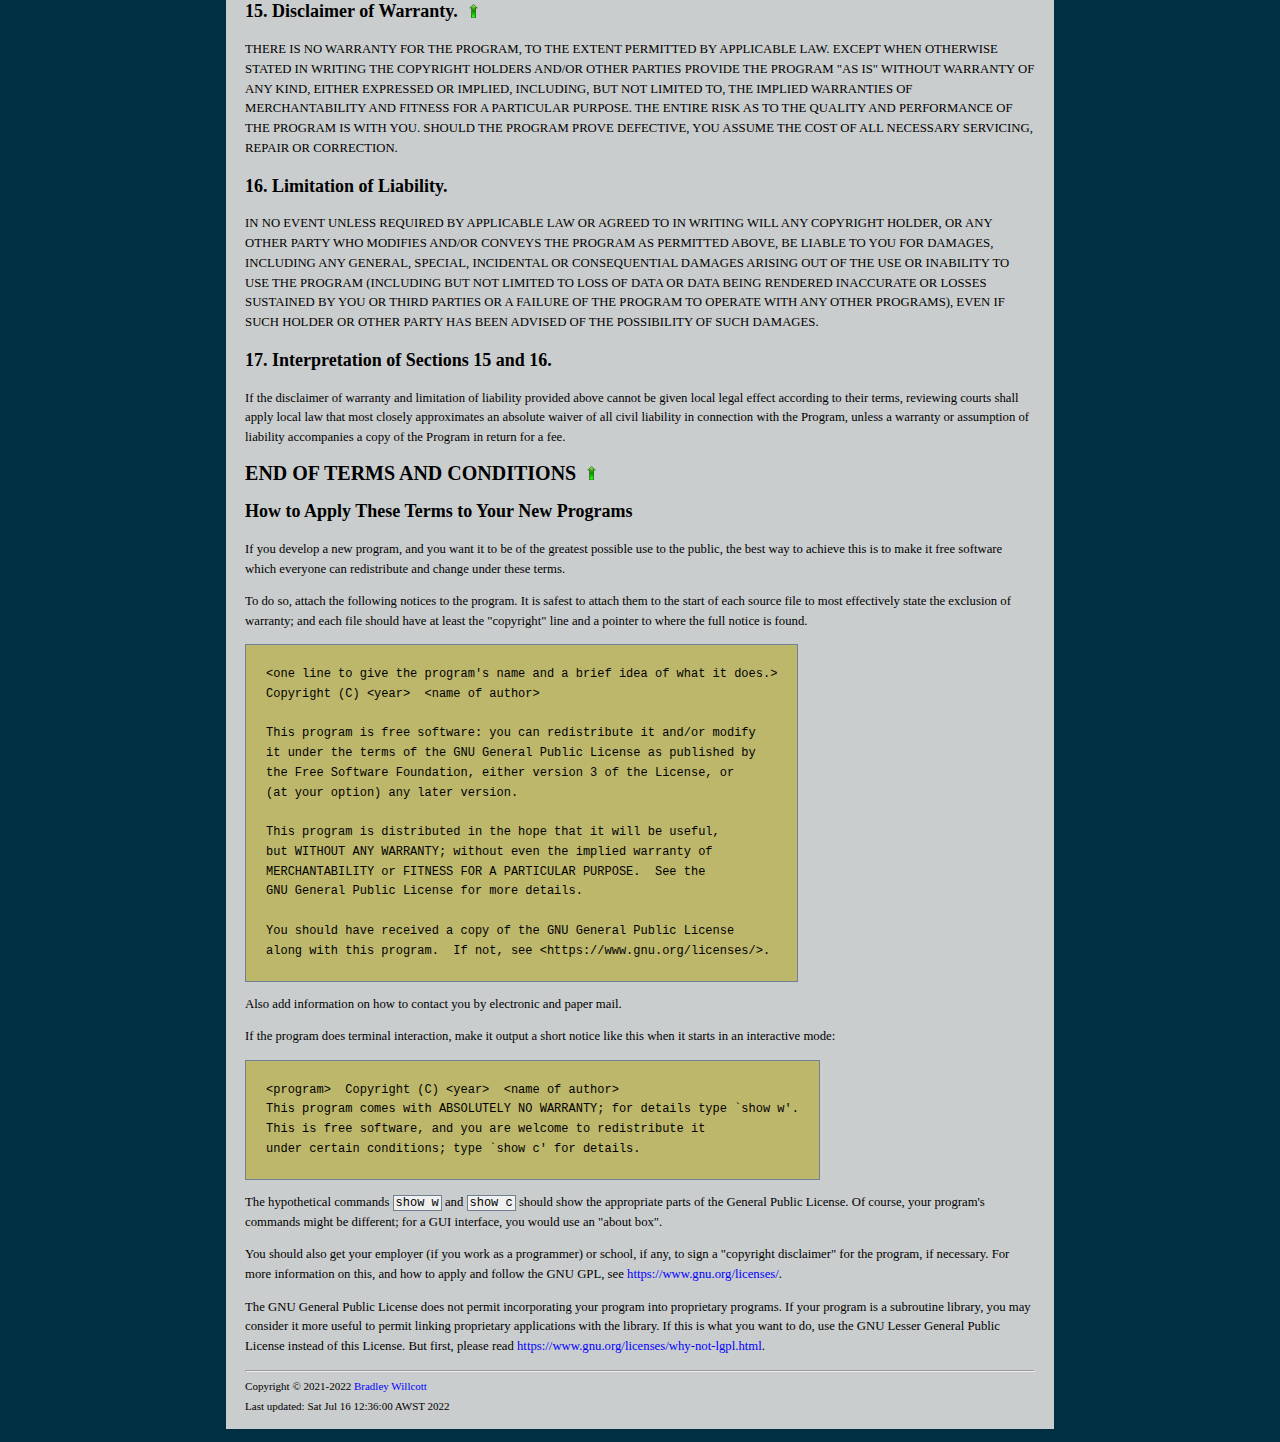
<file: docs/LICENSE.html>
<!DOCTYPE html>
<!--
Generated by 
version: 2.0.1
on Sat Jul 16 12:36:00 AWST 2022
-->
<html lang="en-us" id="top">
    <head>
        <title>GNU GENERAL PUBLIC LICENSE v3</title>
        <meta charset="UTF-8">
        <meta name="viewport" content="width=device-width, initial-scale=1.0">
        <base href="">
        <link rel="stylesheet" type="text/css" href="css/darkstyle_1.css">
        <link rel="stylesheet" type="text/css" href="css/navbar.css">
        <link rel="icon" type="image/png" href="etc/markdown16.png">
    </head>
    <body>
        <article>
            <header>
                <p>bewsoftware-version-plugin Maven Mojo</p>
                
<div id="navbar">
<ul>
<li><a href="index.html">Home</a></li>
<li><a href="Build.html">build</a></li>
<li><a href="Help.html">help</a></li>
<li><a href="Release.html">release</a></li>
<li class="right subactive"><a href="About.html">About</a>
<ul>
<li class="active"><a href="#">License</a></li></ul></li>
<li class="right"><a href="Example.html">Example</a></li>
<li class="right"><a href="Configuration.html">Configuration</a></li>
</ul>

</div>

            </header>
            <h4 id="toc">Table of Contents</h4>

<ul>
<li><a href="#ggpl">GNU GENERAL PUBLIC LICENSE</a>
<ul>
<li><a href="#pre">Preamble</a></li>
<li><a href="#tac">TERMS AND CONDITIONS</a>
<ul>
<li><a href="#def">Definitions</a></li>
<li><a href="#sc">Source Code</a></li>
<li><a href="#bp">Basic Permissions</a></li>
<li><a href="#pu">Protecting Users' Legal Rights From Anti-Circumvention Law</a></li>
<li><a href="#cvc">Conveying Verbatim Copies</a></li>
<li><a href="#cmsv">Conveying Modified Source Versions</a></li>
<li><a href="#cnsf">Conveying Non-Source Forms</a></li>
<li><a href="#at">Additional Terms</a></li>
<li><a href="#t">Termination</a></li>
<li><a href="#anr">Acceptance Not Required for Having Copies</a></li>
<li><a href="#aldr">Automatic Licensing of Downstream Recipients</a></li>
<li><a href="#p">Patents</a></li>
<li><a href="#nsof">No Surrender of Others' Freedom</a></li>
<li><a href="#uga">Use with the GNU Affero General Public License</a></li>
<li><a href="#rvl">Revised Versions of this License</a></li>
<li><a href="#dw">Disclaimer of Warranty</a></li>
<li><a href="#ll">Limitation of Liability</a></li>
<li><a href="#is">Interpretation of Sections 15 and 16</a></li></ul></li>
<li><a href="#eot">END OF TERMS AND CONDITIONS</a>
<ul>
<li><a href="#hat">How to Apply These Terms to Your New Programs</a></li></ul></li></ul></li>
</ul>

<hr>

<h1 id="ggpl">GNU GENERAL PUBLIC LICENSE <a href="#top" class="upArrow"></a></h1>

<p>Version 3, 29 June 2007</p>

<p> Copyright (C) 2007 Free Software Foundation, Inc. <a href="https://fsf.org/">https://fsf.org/</a>
 Everyone is permitted to copy and distribute verbatim copies
 of this license document, but changing it is not allowed.</p>

<h2 id="pre">Preamble</h2>

<p>  The GNU General Public License is a free, copyleft license for
software and other kinds of works.</p>

<p>  The licenses for most software and other practical works are designed
to take away your freedom to share and change the works.  By contrast,
the GNU General Public License is intended to guarantee your freedom to
share and change all versions of a program--to make sure it remains free
software for all its users.  We, the Free Software Foundation, use the
GNU General Public License for most of our software; it applies also to
any other work released this way by its authors.  You can apply it to
your programs, too.</p>

<p>  When we speak of free software, we are referring to freedom, not
price.  Our General Public Licenses are designed to make sure that you
have the freedom to distribute copies of free software (and charge for
them if you wish), that you receive source code or can get it if you
want it, that you can change the software or use pieces of it in new
free programs, and that you know you can do these things.</p>

<p>  To protect your rights, we need to prevent others from denying you
these rights or asking you to surrender the rights.  Therefore, you have
certain responsibilities if you distribute copies of the software, or if
you modify it: responsibilities to respect the freedom of others.</p>

<p>  For example, if you distribute copies of such a program, whether
gratis or for a fee, you must pass on to the recipients the same
freedoms that you received.  You must make sure that they, too, receive
or can get the source code.  And you must show them these terms so they
know their rights.</p>

<p>  Developers that use the GNU GPL protect your rights with two steps:
(1) assert copyright on the software, and (2) offer you this License
giving you legal permission to copy, distribute and/or modify it.</p>

<p>  For the developers' and authors' protection, the GPL clearly explains
that there is no warranty for this free software.  For both users' and
authors' sake, the GPL requires that modified versions be marked as
changed, so that their problems will not be attributed erroneously to
authors of previous versions.</p>

<p>  Some devices are designed to deny users access to install or run
modified versions of the software inside them, although the manufacturer
can do so.  This is fundamentally incompatible with the aim of
protecting users' freedom to change the software.  The systematic
pattern of such abuse occurs in the area of products for individuals to
use, which is precisely where it is most unacceptable.  Therefore, we
have designed this version of the GPL to prohibit the practice for those
products.  If such problems arise substantially in other domains, we
stand ready to extend this provision to those domains in future versions
of the GPL, as needed to protect the freedom of users.</p>

<p>  Finally, every program is threatened constantly by software patents.
States should not allow patents to restrict development and use of
software on general-purpose computers, but in those that do, we wish to
avoid the special danger that patents applied to a free program could
make it effectively proprietary.  To prevent this, the GPL assures that
patents cannot be used to render the program non-free.</p>

<p>  The precise terms and conditions for copying, distribution and
modification follow.</p>

<h2 id="tac">TERMS AND CONDITIONS <a href="#top" class="upArrow"></a></h2>

<h3 id="def">0. Definitions.</h3>

<p>  "This License" refers to version 3 of the GNU General Public License.</p>

<p>  "Copyright" also means copyright-like laws that apply to other kinds of
works, such as semiconductor masks.</p>

<p>  "The Program" refers to any copyrightable work licensed under this
License.  Each licensee is addressed as "you".  "Licensees" and
"recipients" may be individuals or organizations.</p>

<p>  To "modify" a work means to copy from or adapt all or part of the work
in a fashion requiring copyright permission, other than the making of an
exact copy.  The resulting work is called a "modified version" of the
earlier work or a work "based on" the earlier work.</p>

<p>  A "covered work" means either the unmodified Program or a work based
on the Program.</p>

<p>  To "propagate" a work means to do anything with it that, without
permission, would make you directly or secondarily liable for
infringement under applicable copyright law, except executing it on a
computer or modifying a private copy.  Propagation includes copying,
distribution (with or without modification), making available to the
public, and in some countries other activities as well.</p>

<p>  To "convey" a work means any kind of propagation that enables other
parties to make or receive copies.  Mere interaction with a user through
a computer network, with no transfer of a copy, is not conveying.</p>

<p>  An interactive user interface displays "Appropriate Legal Notices"
to the extent that it includes a convenient and prominently visible
feature that (1) displays an appropriate copyright notice, and (2)
tells the user that there is no warranty for the work (except to the
extent that warranties are provided), that licensees may convey the
work under this License, and how to view a copy of this License.  If
the interface presents a list of user commands or options, such as a
menu, a prominent item in the list meets this criterion.</p>

<h3 id="sc">1. Source Code. <a href="#top" class="upArrow"></a></h3>

<p>  The "source code" for a work means the preferred form of the work
for making modifications to it.  "Object code" means any non-source
form of a work.</p>

<p>  A "Standard Interface" means an interface that either is an official
standard defined by a recognized standards body, or, in the case of
interfaces specified for a particular programming language, one that
is widely used among developers working in that language.</p>

<p>  The "System Libraries" of an executable work include anything, other
than the work as a whole, that (a) is included in the normal form of
packaging a Major Component, but which is not part of that Major
Component, and (b) serves only to enable use of the work with that
Major Component, or to implement a Standard Interface for which an
implementation is available to the public in source code form.  A
"Major Component", in this context, means a major essential component
(kernel, window system, and so on) of the specific operating system
(if any) on which the executable work runs, or a compiler used to
produce the work, or an object code interpreter used to run it.</p>

<p>  The "Corresponding Source" for a work in object code form means all
the source code needed to generate, install, and (for an executable
work) run the object code and to modify the work, including scripts to
control those activities.  However, it does not include the work's
System Libraries, or general-purpose tools or generally available free
programs which are used unmodified in performing those activities but
which are not part of the work.  For example, Corresponding Source
includes interface definition files associated with source files for
the work, and the source code for shared libraries and dynamically
linked subprograms that the work is specifically designed to require,
such as by intimate data communication or control flow between those
subprograms and other parts of the work.</p>

<p>  The Corresponding Source need not include anything that users
can regenerate automatically from other parts of the Corresponding
Source.</p>

<p>  The Corresponding Source for a work in source code form is that
same work.</p>

<h3 id="bp">2. Basic Permissions. <a href="#top" class="upArrow"></a></h3>

<p>  All rights granted under this License are granted for the term of
copyright on the Program, and are irrevocable provided the stated
conditions are met.  This License explicitly affirms your unlimited
permission to run the unmodified Program.  The output from running a
covered work is covered by this License only if the output, given its
content, constitutes a covered work.  This License acknowledges your
rights of fair use or other equivalent, as provided by copyright law.</p>

<p>  You may make, run and propagate covered works that you do not
convey, without conditions so long as your license otherwise remains
in force.  You may convey covered works to others for the sole purpose
of having them make modifications exclusively for you, or provide you
with facilities for running those works, provided that you comply with
the terms of this License in conveying all material for which you do
not control copyright.  Those thus making or running the covered works
for you must do so exclusively on your behalf, under your direction
and control, on terms that prohibit them from making any copies of
your copyrighted material outside their relationship with you.</p>

<p>  Conveying under any other circumstances is permitted solely under
the conditions stated below.  Sublicensing is not allowed; section 10
makes it unnecessary.</p>

<h3 id="pu">3. Protecting Users' Legal Rights From Anti-Circumvention Law. <a href="#top" class="upArrow"></a></h3>

<p>  No covered work shall be deemed part of an effective technological
measure under any applicable law fulfilling obligations under article
11 of the WIPO copyright treaty adopted on 20 December 1996, or
similar laws prohibiting or restricting circumvention of such
measures.</p>

<p>  When you convey a covered work, you waive any legal power to forbid
circumvention of technological measures to the extent such circumvention
is effected by exercising rights under this License with respect to
the covered work, and you disclaim any intention to limit operation or
modification of the work as a means of enforcing, against the work's
users, your or third parties' legal rights to forbid circumvention of
technological measures.</p>

<h3 id="cvc">4. Conveying Verbatim Copies. <a href="#top" class="upArrow"></a></h3>

<p>  You may convey verbatim copies of the Program's source code as you
receive it, in any medium, provided that you conspicuously and
appropriately publish on each copy an appropriate copyright notice;
keep intact all notices stating that this License and any
non-permissive terms added in accord with section 7 apply to the code;
keep intact all notices of the absence of any warranty; and give all
recipients a copy of this License along with the Program.</p>

<p>  You may charge any price or no price for each copy that you convey,
and you may offer support or warranty protection for a fee.</p>

<h3 id="cmsv">5. Conveying Modified Source Versions. <a href="#top" class="upArrow"></a></h3>

<p>  You may convey a work based on the Program, or the modifications to
produce it from the Program, in the form of source code under the
terms of section 4, provided that you also meet all of these conditions:</p>

<pre>
    <code>
a) The work must carry prominent notices stating that you modified
it, and giving a relevant date.

b) The work must carry prominent notices stating that it is
released under this License and any conditions added under section
7.  This requirement modifies the requirement in section 4 to
"keep intact all notices".

c) You must license the entire work, as a whole, under this
License to anyone who comes into possession of a copy.  This
License will therefore apply, along with any applicable section 7
additional terms, to the whole of the work, and all its parts,
regardless of how they are packaged.  This License gives no
permission to license the work in any other way, but it does not
invalidate such permission if you have separately received it.

d) If the work has interactive user interfaces, each must display
Appropriate Legal Notices; however, if the Program has interactive
interfaces that do not display Appropriate Legal Notices, your
work need not make them do so.
    </code>
</pre>

<p>  A compilation of a covered work with other separate and independent
works, which are not by their nature extensions of the covered work,
and which are not combined with it such as to form a larger program,
in or on a volume of a storage or distribution medium, is called an
"aggregate" if the compilation and its resulting copyright are not
used to limit the access or legal rights of the compilation's users
beyond what the individual works permit.  Inclusion of a covered work
in an aggregate does not cause this License to apply to the other
parts of the aggregate.</p>

<h3 id="cnsf">6. Conveying Non-Source Forms. <a href="#top" class="upArrow"></a></h3>

<p>  You may convey a covered work in object code form under the terms
of sections 4 and 5, provided that you also convey the
machine-readable Corresponding Source under the terms of this License,
in one of these ways:</p>

<pre>
    <code>
a) Convey the object code in, or embodied in, a physical product
(including a physical distribution medium), accompanied by the
Corresponding Source fixed on a durable physical medium
customarily used for software interchange.

b) Convey the object code in, or embodied in, a physical product
(including a physical distribution medium), accompanied by a
written offer, valid for at least three years and valid for as
long as you offer spare parts or customer support for that product
model, to give anyone who possesses the object code either (1) a
copy of the Corresponding Source for all the software in the
product that is covered by this License, on a durable physical
medium customarily used for software interchange, for a price no
more than your reasonable cost of physically performing this
conveying of source, or (2) access to copy the
Corresponding Source from a network server at no charge.

c) Convey individual copies of the object code with a copy of the
written offer to provide the Corresponding Source.  This
alternative is allowed only occasionally and noncommercially, and
only if you received the object code with such an offer, in accord
with subsection 6b.

d) Convey the object code by offering access from a designated
place (gratis or for a charge), and offer equivalent access to the
Corresponding Source in the same way through the same place at no
further charge.  You need not require recipients to copy the
Corresponding Source along with the object code.  If the place to
copy the object code is a network server, the Corresponding Source
may be on a different server (operated by you or a third party)
that supports equivalent copying facilities, provided you maintain
clear directions next to the object code saying where to find the
Corresponding Source.  Regardless of what server hosts the
Corresponding Source, you remain obligated to ensure that it is
available for as long as needed to satisfy these requirements.

e) Convey the object code using peer-to-peer transmission, provided
you inform other peers where the object code and Corresponding
Source of the work are being offered to the general public at no
charge under subsection 6d.
    </code>
</pre>

<p>  A separable portion of the object code, whose source code is excluded
from the Corresponding Source as a System Library, need not be
included in conveying the object code work.</p>

<p>  A "User Product" is either (1) a "consumer product", which means any
tangible personal property which is normally used for personal, family,
or household purposes, or (2) anything designed or sold for incorporation
into a dwelling.  In determining whether a product is a consumer product,
doubtful cases shall be resolved in favor of coverage.  For a particular
product received by a particular user, "normally used" refers to a
typical or common use of that class of product, regardless of the status
of the particular user or of the way in which the particular user
actually uses, or expects or is expected to use, the product.  A product
is a consumer product regardless of whether the product has substantial
commercial, industrial or non-consumer uses, unless such uses represent
the only significant mode of use of the product.</p>

<p>  "Installation Information" for a User Product means any methods,
procedures, authorization keys, or other information required to install
and execute modified versions of a covered work in that User Product from
a modified version of its Corresponding Source.  The information must
suffice to ensure that the continued functioning of the modified object
code is in no case prevented or interfered with solely because
modification has been made.</p>

<p>  If you convey an object code work under this section in, or with, or
specifically for use in, a User Product, and the conveying occurs as
part of a transaction in which the right of possession and use of the
User Product is transferred to the recipient in perpetuity or for a
fixed term (regardless of how the transaction is characterized), the
Corresponding Source conveyed under this section must be accompanied
by the Installation Information.  But this requirement does not apply
if neither you nor any third party retains the ability to install
modified object code on the User Product (for example, the work has
been installed in ROM).</p>

<p>  The requirement to provide Installation Information does not include a
requirement to continue to provide support service, warranty, or updates
for a work that has been modified or installed by the recipient, or for
the User Product in which it has been modified or installed.  Access to a
network may be denied when the modification itself materially and
adversely affects the operation of the network or violates the rules and
protocols for communication across the network.</p>

<p>  Corresponding Source conveyed, and Installation Information provided,
in accord with this section must be in a format that is publicly
documented (and with an implementation available to the public in
source code form), and must require no special password or key for
unpacking, reading or copying.</p>

<h3 id="at">7. Additional Terms. <a href="#top" class="upArrow"></a></h3>

<p>  "Additional permissions" are terms that supplement the terms of this
License by making exceptions from one or more of its conditions.
Additional permissions that are applicable to the entire Program shall
be treated as though they were included in this License, to the extent
that they are valid under applicable law.  If additional permissions
apply only to part of the Program, that part may be used separately
under those permissions, but the entire Program remains governed by
this License without regard to the additional permissions.</p>

<p>  When you convey a copy of a covered work, you may at your option
remove any additional permissions from that copy, or from any part of
it.  (Additional permissions may be written to require their own
removal in certain cases when you modify the work.)  You may place
additional permissions on material, added by you to a covered work,
for which you have or can give appropriate copyright permission.</p>

<p>  Notwithstanding any other provision of this License, for material you
add to a covered work, you may (if authorized by the copyright holders of
that material) supplement the terms of this License with terms:</p>

<pre>
    <code>
a) Disclaiming warranty or limiting liability differently from the
terms of sections 15 and 16 of this License; or

b) Requiring preservation of specified reasonable legal notices or
author attributions in that material or in the Appropriate Legal
Notices displayed by works containing it; or

c) Prohibiting misrepresentation of the origin of that material, or
requiring that modified versions of such material be marked in
reasonable ways as different from the original version; or

d) Limiting the use for publicity purposes of names of licensors or
authors of the material; or

e) Declining to grant rights under trademark law for use of some
trade names, trademarks, or service marks; or

f) Requiring indemnification of licensors and authors of that
material by anyone who conveys the material (or modified versions of
it) with contractual assumptions of liability to the recipient, for
any liability that these contractual assumptions directly impose on
those licensors and authors.
    </code>
</pre>

<p>  All other non-permissive additional terms are considered "further
restrictions" within the meaning of section 10.  If the Program as you
received it, or any part of it, contains a notice stating that it is
governed by this License along with a term that is a further
restriction, you may remove that term.  If a license document contains
a further restriction but permits relicensing or conveying under this
License, you may add to a covered work material governed by the terms
of that license document, provided that the further restriction does
not survive such relicensing or conveying.</p>

<p>  If you add terms to a covered work in accord with this section, you
must place, in the relevant source files, a statement of the
additional terms that apply to those files, or a notice indicating
where to find the applicable terms.</p>

<p>  Additional terms, permissive or non-permissive, may be stated in the
form of a separately written license, or stated as exceptions;
the above requirements apply either way.</p>

<h3 id="t">8. Termination. <a href="#top" class="upArrow"></a></h3>

<p>  You may not propagate or modify a covered work except as expressly
provided under this License.  Any attempt otherwise to propagate or
modify it is void, and will automatically terminate your rights under
this License (including any patent licenses granted under the third
paragraph of section 11).</p>

<p>  However, if you cease all violation of this License, then your
license from a particular copyright holder is reinstated (a)
provisionally, unless and until the copyright holder explicitly and
finally terminates your license, and (b) permanently, if the copyright
holder fails to notify you of the violation by some reasonable means
prior to 60 days after the cessation.</p>

<p>  Moreover, your license from a particular copyright holder is
reinstated permanently if the copyright holder notifies you of the
violation by some reasonable means, this is the first time you have
received notice of violation of this License (for any work) from that
copyright holder, and you cure the violation prior to 30 days after
your receipt of the notice.</p>

<p>  Termination of your rights under this section does not terminate the
licenses of parties who have received copies or rights from you under
this License.  If your rights have been terminated and not permanently
reinstated, you do not qualify to receive new licenses for the same
material under section 10.</p>

<h3 id="anr">9. Acceptance Not Required for Having Copies. <a href="#top" class="upArrow"></a></h3>

<p>  You are not required to accept this License in order to receive or
run a copy of the Program.  Ancillary propagation of a covered work
occurring solely as a consequence of using peer-to-peer transmission
to receive a copy likewise does not require acceptance.  However,
nothing other than this License grants you permission to propagate or
modify any covered work.  These actions infringe copyright if you do
not accept this License.  Therefore, by modifying or propagating a
covered work, you indicate your acceptance of this License to do so.</p>

<h3 id="aldr">10. Automatic Licensing of Downstream Recipients.</h3>

<p>  Each time you convey a covered work, the recipient automatically
receives a license from the original licensors, to run, modify and
propagate that work, subject to this License.  You are not responsible
for enforcing compliance by third parties with this License.</p>

<p>  An "entity transaction" is a transaction transferring control of an
organization, or substantially all assets of one, or subdividing an
organization, or merging organizations.  If propagation of a covered
work results from an entity transaction, each party to that
transaction who receives a copy of the work also receives whatever
licenses to the work the party's predecessor in interest had or could
give under the previous paragraph, plus a right to possession of the
Corresponding Source of the work from the predecessor in interest, if
the predecessor has it or can get it with reasonable efforts.</p>

<p>  You may not impose any further restrictions on the exercise of the
rights granted or affirmed under this License.  For example, you may
not impose a license fee, royalty, or other charge for exercise of
rights granted under this License, and you may not initiate litigation
(including a cross-claim or counterclaim in a lawsuit) alleging that
any patent claim is infringed by making, using, selling, offering for
sale, or importing the Program or any portion of it.</p>

<h3 id="p">11. Patents. <a href="#top" class="upArrow"></a></h3>

<p>  A "contributor" is a copyright holder who authorizes use under this
License of the Program or a work on which the Program is based.  The
work thus licensed is called the contributor's "contributor version".</p>

<p>  A contributor's "essential patent claims" are all patent claims
owned or controlled by the contributor, whether already acquired or
hereafter acquired, that would be infringed by some manner, permitted
by this License, of making, using, or selling its contributor version,
but do not include claims that would be infringed only as a
consequence of further modification of the contributor version.  For
purposes of this definition, "control" includes the right to grant
patent sublicenses in a manner consistent with the requirements of
this License.</p>

<p>  Each contributor grants you a non-exclusive, worldwide, royalty-free
patent license under the contributor's essential patent claims, to
make, use, sell, offer for sale, import and otherwise run, modify and
propagate the contents of its contributor version.</p>

<p>  In the following three paragraphs, a "patent license" is any express
agreement or commitment, however denominated, not to enforce a patent
(such as an express permission to practice a patent or covenant not to
sue for patent infringement).  To "grant" such a patent license to a
party means to make such an agreement or commitment not to enforce a
patent against the party.</p>

<p>  If you convey a covered work, knowingly relying on a patent license,
and the Corresponding Source of the work is not available for anyone
to copy, free of charge and under the terms of this License, through a
publicly available network server or other readily accessible means,
then you must either (1) cause the Corresponding Source to be so
available, or (2) arrange to deprive yourself of the benefit of the
patent license for this particular work, or (3) arrange, in a manner
consistent with the requirements of this License, to extend the patent
license to downstream recipients.  "Knowingly relying" means you have
actual knowledge that, but for the patent license, your conveying the
covered work in a country, or your recipient's use of the covered work
in a country, would infringe one or more identifiable patents in that
country that you have reason to believe are valid.</p>

<p>  If, pursuant to or in connection with a single transaction or
arrangement, you convey, or propagate by procuring conveyance of, a
covered work, and grant a patent license to some of the parties
receiving the covered work authorizing them to use, propagate, modify
or convey a specific copy of the covered work, then the patent license
you grant is automatically extended to all recipients of the covered
work and works based on it.</p>

<p>  A patent license is "discriminatory" if it does not include within
the scope of its coverage, prohibits the exercise of, or is
conditioned on the non-exercise of one or more of the rights that are
specifically granted under this License.  You may not convey a covered
work if you are a party to an arrangement with a third party that is
in the business of distributing software, under which you make payment
to the third party based on the extent of your activity of conveying
the work, and under which the third party grants, to any of the
parties who would receive the covered work from you, a discriminatory
patent license (a) in connection with copies of the covered work
conveyed by you (or copies made from those copies), or (b) primarily
for and in connection with specific products or compilations that
contain the covered work, unless you entered into that arrangement,
or that patent license was granted, prior to 28 March 2007.</p>

<p>  Nothing in this License shall be construed as excluding or limiting
any implied license or other defenses to infringement that may
otherwise be available to you under applicable patent law.</p>

<h3 id="nsof">12. No Surrender of Others' Freedom. <a href="#top" class="upArrow"></a></h3>

<p>  If conditions are imposed on you (whether by court order, agreement or
otherwise) that contradict the conditions of this License, they do not
excuse you from the conditions of this License.  If you cannot convey a
covered work so as to satisfy simultaneously your obligations under this
License and any other pertinent obligations, then as a consequence you may
not convey it at all.  For example, if you agree to terms that obligate you
to collect a royalty for further conveying from those to whom you convey
the Program, the only way you could satisfy both those terms and this
License would be to refrain entirely from conveying the Program.</p>

<h3 id="uga">13. Use with the GNU Affero General Public License.</h3>

<p>  Notwithstanding any other provision of this License, you have
permission to link or combine any covered work with a work licensed
under version 3 of the GNU Affero General Public License into a single
combined work, and to convey the resulting work.  The terms of this
License will continue to apply to the part which is the covered work,
but the special requirements of the GNU Affero General Public License,
section 13, concerning interaction through a network will apply to the
combination as such.</p>

<h3 id="rvl">14. Revised Versions of this License.</h3>

<p>  The Free Software Foundation may publish revised and/or new versions of
the GNU General Public License from time to time.  Such new versions will
be similar in spirit to the present version, but may differ in detail to
address new problems or concerns.</p>

<p>  Each version is given a distinguishing version number.  If the
Program specifies that a certain numbered version of the GNU General
Public License "or any later version" applies to it, you have the
option of following the terms and conditions either of that numbered
version or of any later version published by the Free Software
Foundation.  If the Program does not specify a version number of the
GNU General Public License, you may choose any version ever published
by the Free Software Foundation.</p>

<p>  If the Program specifies that a proxy can decide which future
versions of the GNU General Public License can be used, that proxy's
public statement of acceptance of a version permanently authorizes you
to choose that version for the Program.</p>

<p>  Later license versions may give you additional or different
permissions.  However, no additional obligations are imposed on any
author or copyright holder as a result of your choosing to follow a
later version.</p>

<h3 id="dw">15. Disclaimer of Warranty. <a href="#top" class="upArrow"></a></h3>

<p>  THERE IS NO WARRANTY FOR THE PROGRAM, TO THE EXTENT PERMITTED BY
APPLICABLE LAW.  EXCEPT WHEN OTHERWISE STATED IN WRITING THE COPYRIGHT
HOLDERS AND/OR OTHER PARTIES PROVIDE THE PROGRAM "AS IS" WITHOUT WARRANTY
OF ANY KIND, EITHER EXPRESSED OR IMPLIED, INCLUDING, BUT NOT LIMITED TO,
THE IMPLIED WARRANTIES OF MERCHANTABILITY AND FITNESS FOR A PARTICULAR
PURPOSE.  THE ENTIRE RISK AS TO THE QUALITY AND PERFORMANCE OF THE PROGRAM
IS WITH YOU.  SHOULD THE PROGRAM PROVE DEFECTIVE, YOU ASSUME THE COST OF
ALL NECESSARY SERVICING, REPAIR OR CORRECTION.</p>

<h3 id="ll">16. Limitation of Liability.</h3>

<p>  IN NO EVENT UNLESS REQUIRED BY APPLICABLE LAW OR AGREED TO IN WRITING
WILL ANY COPYRIGHT HOLDER, OR ANY OTHER PARTY WHO MODIFIES AND/OR CONVEYS
THE PROGRAM AS PERMITTED ABOVE, BE LIABLE TO YOU FOR DAMAGES, INCLUDING ANY
GENERAL, SPECIAL, INCIDENTAL OR CONSEQUENTIAL DAMAGES ARISING OUT OF THE
USE OR INABILITY TO USE THE PROGRAM (INCLUDING BUT NOT LIMITED TO LOSS OF
DATA OR DATA BEING RENDERED INACCURATE OR LOSSES SUSTAINED BY YOU OR THIRD
PARTIES OR A FAILURE OF THE PROGRAM TO OPERATE WITH ANY OTHER PROGRAMS),
EVEN IF SUCH HOLDER OR OTHER PARTY HAS BEEN ADVISED OF THE POSSIBILITY OF
SUCH DAMAGES.</p>

<h3 id="is">17. Interpretation of Sections 15 and 16.</h3>

<p>  If the disclaimer of warranty and limitation of liability provided
above cannot be given local legal effect according to their terms,
reviewing courts shall apply local law that most closely approximates
an absolute waiver of all civil liability in connection with the
Program, unless a warranty or assumption of liability accompanies a
copy of the Program in return for a fee.</p>

<h2 id="eot">END OF TERMS AND CONDITIONS <a href="#top" class="upArrow"></a></h2>

<h3 id="hat">How to Apply These Terms to Your New Programs</h3>

<p>  If you develop a new program, and you want it to be of the greatest
possible use to the public, the best way to achieve this is to make it
free software which everyone can redistribute and change under these terms.</p>

<p>  To do so, attach the following notices to the program.  It is safest
to attach them to the start of each source file to most effectively
state the exclusion of warranty; and each file should have at least
the "copyright" line and a pointer to where the full notice is found.</p>

<pre>
    <code>
&lt;one line to give the program's name and a brief idea of what it does.&gt;
Copyright (C) &lt;year&gt;  &lt;name of author&gt;

This program is free software: you can redistribute it and/or modify
it under the terms of the GNU General Public License as published by
the Free Software Foundation, either version 3 of the License, or
(at your option) any later version.

This program is distributed in the hope that it will be useful,
but WITHOUT ANY WARRANTY; without even the implied warranty of
MERCHANTABILITY or FITNESS FOR A PARTICULAR PURPOSE.  See the
GNU General Public License for more details.

You should have received a copy of the GNU General Public License
along with this program.  If not, see &lt;https://www.gnu.org/licenses/&gt;.
    </code>
</pre>

<p>Also add information on how to contact you by electronic and paper mail.</p>

<p>  If the program does terminal interaction, make it output a short
notice like this when it starts in an interactive mode:</p>

<pre>
    <code>
&lt;program&gt;  Copyright (C) &lt;year&gt;  &lt;name of author&gt;
This program comes with ABSOLUTELY NO WARRANTY; for details type `show w'.
This is free software, and you are welcome to redistribute it
under certain conditions; type `show c' for details.
    </code>
</pre>

<p>The hypothetical commands <code>show w</code> and <code>show c</code> should show the appropriate
parts of the General Public License.  Of course, your program's commands
might be different; for a GUI interface, you would use an "about box".</p>

<p>  You should also get your employer (if you work as a programmer) or school,
if any, to sign a "copyright disclaimer" for the program, if necessary.
For more information on this, and how to apply and follow the GNU GPL, see
<a href="https://www.gnu.org/licenses/">https://www.gnu.org/licenses/</a>.</p>

<p>  The GNU General Public License does not permit incorporating your program
into proprietary programs.  If your program is a subroutine library, you
may consider it more useful to permit linking proprietary applications with
the library.  If this is what you want to do, use the GNU Lesser General
Public License instead of this License.  But first, please read
<a href="https://www.gnu.org/licenses/why-not-lgpl.html">https://www.gnu.org/licenses/why-not-lgpl.html</a>.</p>

            <footer id="bottom">
                <hr>
                Copyright © 2021-2022 <a href="mailto:bw.opensource@yahoo.com">Bradley Willcott</a><br>
                Last updated: Sat Jul 16 12:36:00 AWST 2022
            </footer>
        </article>
    </body>
</html>
</file>
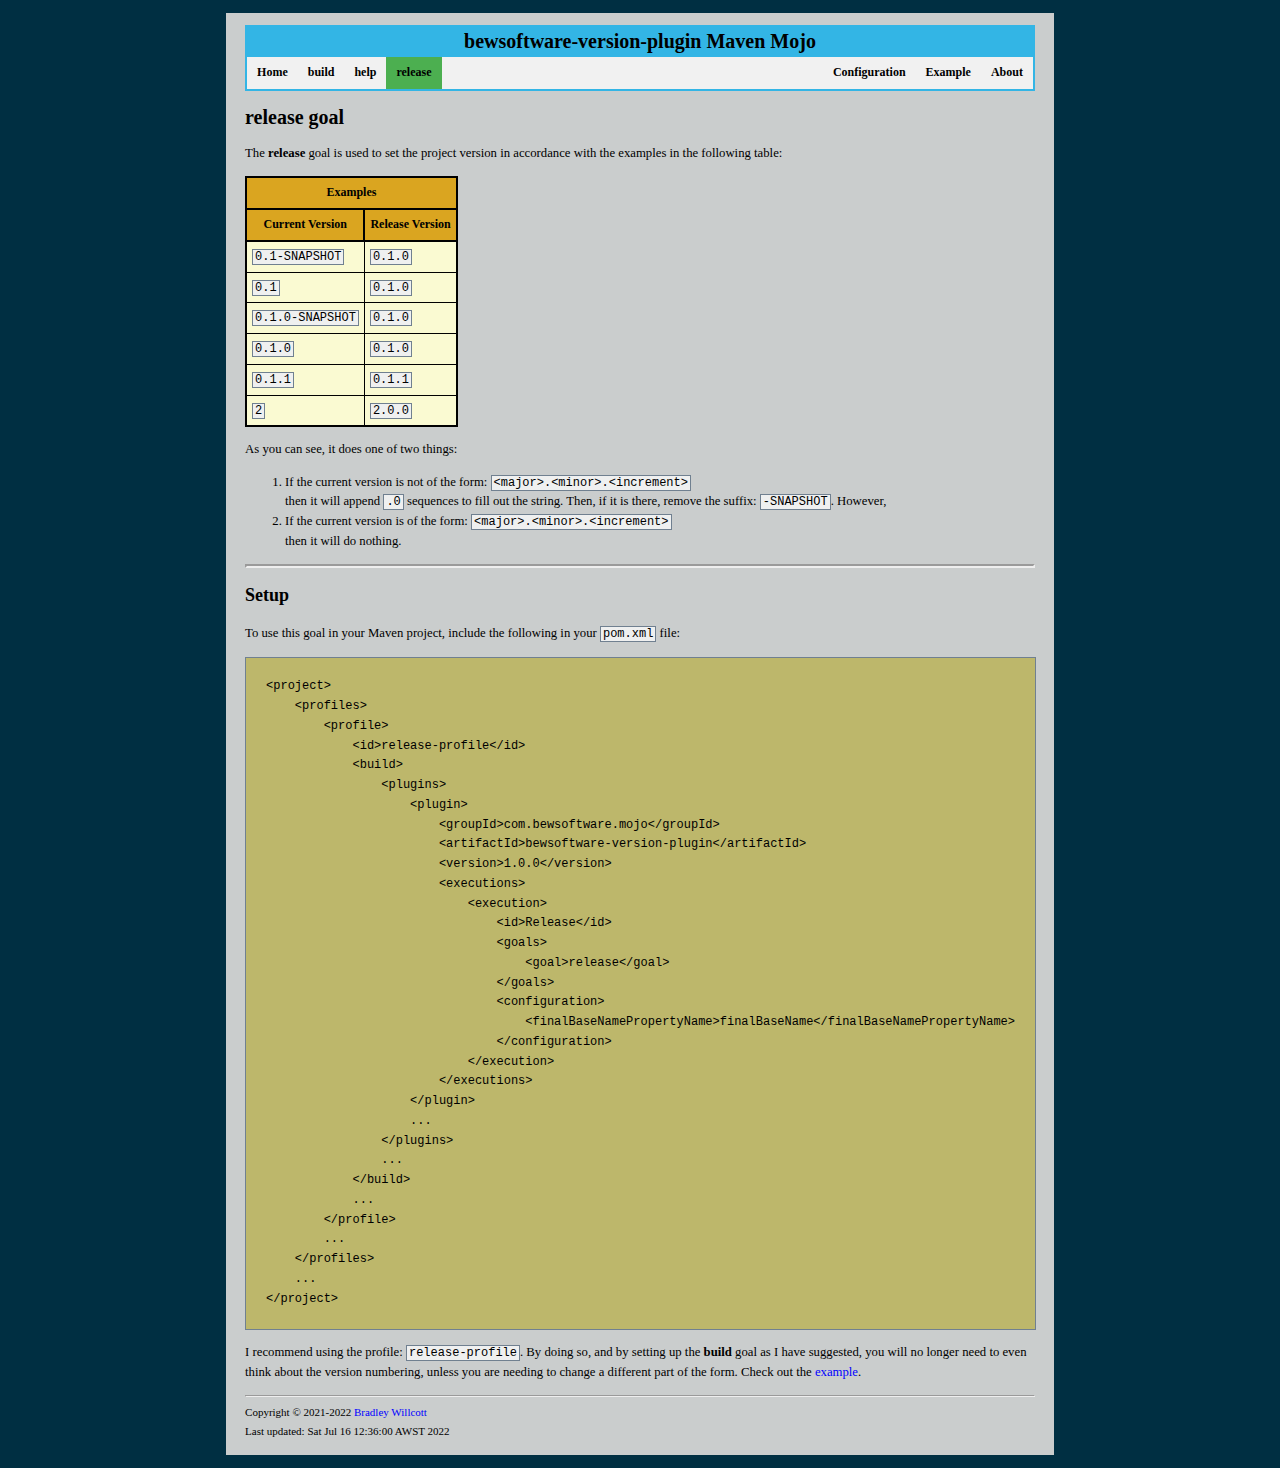
<file: docs/Release.html>
<!DOCTYPE html>
<!--
Generated by 
version: 2.0.1
on Sat Jul 16 12:36:00 AWST 2022
-->
<html lang="en-us" id="top">
    <head>
        <title>bewsoftware-version-plugin Maven Mojo | release</title>
        <meta charset="UTF-8">
        <meta name="viewport" content="width=device-width, initial-scale=1.0">
        <base href="">
        <link rel="stylesheet" type="text/css" href="css/darkstyle_1.css">
        <link rel="stylesheet" type="text/css" href="css/navbar.css">
        <link rel="icon" type="image/png" href="etc/markdown16.png">
    </head>
    <body>
        <article>
            <header>
                <p>bewsoftware-version-plugin Maven Mojo</p>
                
<div id="navbar">
<ul>
<li><a href="index.html">Home</a></li>
<li><a href="Build.html">build</a></li>
<li><a href="Help.html">help</a></li>
<li class="active"><a href="#">release</a></li>
<li class="right"><a href="About.html">About</a>
<ul>
<li><a href="LICENSE.html">License</a></li></ul></li>
<li class="right"><a href="Example.html">Example</a></li>
<li class="right"><a href="Configuration.html">Configuration</a></li>
</ul>

</div>

            </header>
            <h2>release goal</h2>

<p>The <strong>release</strong> goal is used to set the project version in accordance with the examples
in the following table:</p>

<table style="border: 2px solid black;border-collapse: collapse;padding: 5px">
  <caption style="border-left: 2px solid black;border-top: 2px solid black;border-right: 2px solid black;padding: 5px">
<strong>Examples</strong>
  </caption>
  <thead>
    <tr>
      <th style="border: 2px solid black;padding: 5px;">
Current Version
      </th>
      <th style="border: 2px solid black;padding: 5px;">
Release Version
      </th>
    </tr>
  </thead>
  <tbody>
    <tr>
      <td style="border: 1px solid black;padding: 5px;">
<code>0.1-SNAPSHOT</code>
      </td>
      <td style="border: 1px solid black;padding: 5px;">
<code>0.1.0</code>
      </td>
    </tr>
    <tr>
      <td style="border: 1px solid black;padding: 5px;">
<code>0.1</code>
      </td>
      <td style="border: 1px solid black;padding: 5px;">
<code>0.1.0</code>
      </td>
    </tr>
    <tr>
      <td style="border: 1px solid black;padding: 5px;">
<code>0.1.0-SNAPSHOT</code>
      </td>
      <td style="border: 1px solid black;padding: 5px;">
<code>0.1.0</code>
      </td>
    </tr>
    <tr>
      <td style="border: 1px solid black;padding: 5px;">
<code>0.1.0</code>
      </td>
      <td style="border: 1px solid black;padding: 5px;">
<code>0.1.0</code>
      </td>
    </tr>
    <tr>
      <td style="border: 1px solid black;padding: 5px;">
<code>0.1.1</code>
      </td>
      <td style="border: 1px solid black;padding: 5px;">
<code>0.1.1</code>
      </td>
    </tr>
    <tr>
      <td style="border: 1px solid black;padding: 5px;">
<code>2</code>
      </td>
      <td style="border: 1px solid black;padding: 5px;">
<code>2.0.0</code>
      </td>
    </tr>
  </tbody>
</table>


<p>As you can see, it does one of two things:</p>

<ol>
<li>If the current version is not of the form: <code>&lt;major&gt;.&lt;minor&gt;.&lt;increment&gt;</code> <br>
then it will append <code>.0</code> sequences to fill out the string. Then, if it is there,
remove the suffix: <code>-SNAPSHOT</code>.  However,</li>
<li>If the current version is of the form: <code>&lt;major&gt;.&lt;minor&gt;.&lt;increment&gt;</code> <br>
then it will do nothing.</li>
</ol>

<hr class="thick">

<h3>Setup</h3>

<p>To use this goal in your Maven project, include the following in your <code>pom.xml</code> file:</p>

<pre>
    <code>
&lt;project&gt;
    &lt;profiles&gt;
        &lt;profile&gt;
            &lt;id&gt;release-profile&lt;/id&gt;
            &lt;build&gt;
                &lt;plugins&gt;                        
                    &lt;plugin&gt;                    
                        &lt;groupId&gt;com.bewsoftware.mojo&lt;/groupId&gt;
                        &lt;artifactId&gt;bewsoftware-version-plugin&lt;/artifactId&gt;
                        &lt;version&gt;1.0.0&lt;/version&gt;
                        &lt;executions&gt;
                            &lt;execution&gt;
                                &lt;id&gt;Release&lt;/id&gt;
                                &lt;goals&gt;
                                    &lt;goal&gt;release&lt;/goal&gt;
                                &lt;/goals&gt;
                                &lt;configuration&gt;
                                    &lt;finalBaseNamePropertyName&gt;finalBaseName&lt;/finalBaseNamePropertyName&gt;
                                &lt;/configuration&gt;
                            &lt;/execution&gt;
                        &lt;/executions&gt;
                    &lt;/plugin&gt;
                    ...
                &lt;/plugins&gt;
                ...
            &lt;/build&gt;
            ...
        &lt;/profile&gt;
        ...
    &lt;/profiles&gt;
    ...
&lt;/project&gt;
    </code>
</pre>

<p>I recommend using the profile: <code>release-profile</code>.  By doing so, and by setting up
the <strong>build</strong> goal as I have suggested, you will no longer need to even think about
the version numbering, unless you are needing to change a different part of the
form.  Check out the <a href="Example.html">example</a>.</p>

            <footer id="bottom">
                <hr>
                Copyright © 2021-2022 <a href="mailto:bw.opensource@yahoo.com">Bradley Willcott</a><br>
                Last updated: Sat Jul 16 12:36:00 AWST 2022
            </footer>
        </article>
    </body>
</html>
</file>
<file: docs/css/darkstyle_1.css>
/*
Copyright (C) 2020 Bradley Willcott

This program is free software: you can redistribute it and/or modify
it under the terms of the GNU General Public License as published by
the Free Software Foundation, either version 3 of the License, or
(at your option) any later version.

This program is distributed in the hope that it will be useful,
but WITHOUT ANY WARRANTY; without even the implied warranty of
MERCHANTABILITY or FITNESS FOR A PARTICULAR PURPOSE.  See the
GNU General Public License for more details.

You should have received a copy of the GNU General Public License
along with this program.  If not, see <http://www.gnu.org/licenses/>.
*/
/* 
    Created on : 1 Mar 2020, 2:28:15 AM
    Author     : Bradley Willcott
*/

article, footer {
    display: block;
}

article {
    color: black;
    background: #cacdcd;
    margin: 1em auto;
    padding: 1em 1.5em;
    max-width: 62em;
    font-family: PT Serif, Georgia;
    line-height: 155%;
    text-align: left;
    font-size: 98%;
}

div.blockquote {
    font-style: italic;
    border-left: thick solid;
    padding-top: 3px;
    padding-left: 20px;
    padding-bottom: 20px;
    margin: 1em;
}

div.blockquote a.cite {
    font-style: normal;
    color: inherit;
    padding: 4px;
    box-shadow: 2px 3px;
}

div.blockquote a.cite:hover {
    box-shadow: 1px 2px dodgerblue;
}

div.blockquote a.cite:active {
    box-shadow: 1px 2px lime;
}

body {
    background-color:#002f42;
    color:#353833;
    font-family: Arial, Helvetica, sans-serif;
    font-size:13px;
}

header {
    background-color: #33b5e5;
    display: block;
    font-size:18px;
    text-align: center;
    margin: 0;
    padding: 10px;
    font-weight: bold;
}

footer {
    font-size:11px;
}

h1 {
    font-size:22px;
}

h2 {
    font-size:20px;
}

h3 {
    font-size:18px;
}

h4 {
    font-size:16px;
}

h5 {
    font-size:14px;
}

h6 {
    font-size:13px;
}

hr.bold { 
    border-width: 3px;
}

hr.thick { 
    border-width: 2px;
}

ul {
    list-style-type:disc;
}

ul.checkbox {
    list-style-type: none;
    margin-left: 2.5em;
    padding-left: 0.0em;
}

ul.terms  {
    margin-left: 0;
    padding-left: 0;
}

ul.terms > li {
    list-style-type: none;
    list-style-position: inside;
    margin-top: 5px;
    font-weight: bold;
}

ul.terms > li > ul {
    margin-left: 0;
    padding-left: 0;
}

ul.terms > li > ul > li {
    list-style-type: none;
    list-style-position: inside;
    font-weight: normal;
}

ul.terms ul ul li {
    list-style: disc;
}

table {
    border: 4px solid black;
    border-collapse: collapse;
    font-size: 12px;
}

table.center {
    margin-left: auto;
    margin-right: auto;
}

caption {
    border-left: 4px solid black;
    border-top: 4px solid black;
    border-right: 4px solid black;
    padding: 5px;
    background-color: goldenrod;
    font-weight: bold;
}

th {
    border-left: 2px solid red;
    border-right: 2px solid red;
    border-bottom: 3px solid red;
    padding: 5px;
    text-align: center;
    background-color: goldenrod;
}

td {
    background-color: lightgoldenrodyellow;
    border: 1px solid black;
    padding: 5px;
}

td.alt {
    background-color: wheat;
}

td.reset {
}

td.total {
    background-color: pink;
    font-weight: bold;
    border: 2px solid red;
    padding: 5px;
}

pre {
    font-family: 'Courier New', monospace;
    font-size: 12px;
    background-color: darkkhaki;
    display:table;
    padding: 0px 20px;
    border: 1px solid slategray;
}

pre code {
    border: none;
    padding: 0px;
    margin: 0px;
    background-color: darkkhaki;
}

code {
    font-family: 'Courier New', monospace;
    background-color: #eff0f0;
    font-size: 12px;
    padding: 0px 2px;
    margin-top:4px;
    line-height: 1.0em;
    border: 1px solid slategray;
}

table code{
    background-color: #eff0f0;
}

a {
    color: blue;
    text-decoration: none;
}

a:hover {
    color: dodgerblue;
}

a:active {
    color: limegreen;
}

a.externalLink {
    background: url(../etc/external.png) right center no-repeat;
    background-size: auto 9px;
    padding: 10px;
    margin-right: 1px;
}

a.externalLink:hover {
    background-size: auto 12px;
    padding-top: 11px;
    padding-right: 11px;
    margin-right: 0;
}

a.externalLink:active {
    background-size: auto 9px;
    padding: 10px;
    margin-right: 1px;
}

a.newTab {
    background: url(../etc/newtab.png) right center no-repeat;
    background-size: auto 9px;
    padding: 10px;
    margin-right: 1px;
}

a.newTab:hover {
    background-size: auto 12px;
    padding-top: 11px;
    padding-right: 11px;
    margin-right: 0;
}

a.newTab:active {
    background-size: auto 9px;
    padding: 10px;
    margin-right: 1px;
}

a.next {
    background: url(../etc/16px-arrow-right.png) right center no-repeat;
    background-size: auto 12px;
    padding: 12px;    
    margin-right: 1px;
}

a.next:hover {
    background-size: auto 15px;
    padding-top: 13px;
    padding-right: 13px;
    margin-right: 0;
}

a.next:active {
    background-size: auto 12px;
    padding: 12px;
    margin-right: 1px;
}

a.previous {
    background: url(../etc/32px-Go-previous.png) right center no-repeat;
    background-size: auto 25px;
    margin-left: 5px;
    margin-right: 5px;
}

a.previous:hover {
    background-size: auto 28px;
    margin-left: 6px;
    margin-right: 4px;
}

a.previous:active {
    background-size: auto 25px;
    margin-left: 5px;
    margin-right: 5px;
}

a.upArrow {
    background: url(../etc/16px-arrow-up.png) right center no-repeat;
    background-size: auto 14px;
    padding: 10px;
    margin-right: 1px;
}

a.upArrow:hover {
    background-size: auto 17px;
    padding-top: 11px;
    padding-right: 11px;
    margin-right: 0;
}

a.upArrow:active {
    background-size: auto 14px;
    padding: 10px;
    margin-right: 1px;
}

p.centre{
    text-align: center;
}
</file>
<file: docs/css/navbar.css>
/*
This file is part of the MDj Command-line Interface program 
(aka: mdj-cli).

Copyright (C) 2021 Bradley Willcott

mdj-cli is free software: you can redistribute it and/or modify
it under the terms of the GNU General Public License as published by
the Free Software Foundation, either version 3 of the License, or
(at your option) any later version.

mdj-cli is distributed in the hope that it will be useful,
but WITHOUT ANY WARRANTY; without even the implied warranty of
MERCHANTABILITY or FITNESS FOR A PARTICULAR PURPOSE.  See the
GNU General Public License for more details.

You should have received a copy of the GNU General Public License
along with this program.  If not, see <http://www.gnu.org/licenses/>.
*/
/* 
    Created on : 15 Jan 2021, 11:36:41 am
    Author     : <a href="mailto:bw.opensource@yahoo.com">Bradley Willcott</a>
*/

#navbar ul {
    font-size:12px;
    list-style: none;
    margin: 0;
    padding: 0;
    background-color: #f1f1f1;
}

#navbar ul li {
    float: left;
    list-style: none;
    position: relative;
    margin: 0;
    padding: 0;
}

#navbar ul li.right {
    float: right;
}

/* main level link */
#navbar ul a {
    display: inline-block;
    color: black;
    text-align: center;
    padding: 6px 10px;
    margin: 0;
    text-decoration: none;
    white-space: nowrap;
}

#navbar ul li.active{
    background-color: #4CAF50;
}

#navbar ul li.subactive{
    background-color: lightgreen;
}

#navbar a.previous {
    display: block;
    height: 19px;
    width: 8px;
    margin-left: 3px;
    margin-right: 5px;
    
}

#navbar a.previous:hover {
    height: 18px;
    margin-left: 4px;
    margin-right: 4px;
    
}

#navbar a.previous:active {
    margin-left: 3px;
    margin-right: 5px;
    
}

/* main level link hover */
#navbar ul > li:not(.active) > a:not(.previous):hover {
    background-color: #555;
    color: white;
}

/* sub levels dropdown */
#navbar ul li:hover > ul {
    display: block;
}

/* level 2 list */
#navbar ul ul {
    display: none;
    position: absolute;
    margin: 0;
    padding: 0;
    background-color: #f9f9f9;
    box-shadow: 0px 8px 16px 0px rgba(0,0,0,0.2);
    z-index: 1;
}

#navbar ul ul a {
    display: block;
    text-align: left;
}

#navbar ul ul li {
    float: none;
}

/* level 3+ list */
#navbar ul ul li:hover > ul {
    display: block;
}

#navbar ul ul ul {
    left: 98%;
    top: 10%;
}

/* clearfix */
#navbar ul:after {
    content: ".";
    display: block;
    clear: both;
    visibility: hidden;
    line-height: 0;
    height: 0;
}

#navbar ul {
    display: block;
}

html[xmlns] #navbar ul {
    display: block;
}

* html #navbar ul {
    height: 1%;
}

@media screen and (max-width: 600px) {
    #navbar ul ul li.right, 
    #navbar ul ul li {float: none;}
}

header {
    padding: 2px;
}

header p {
    font-size:20px;
    margin: 0;
    padding: 5px;
    font-weight: bold;
}
</file>
